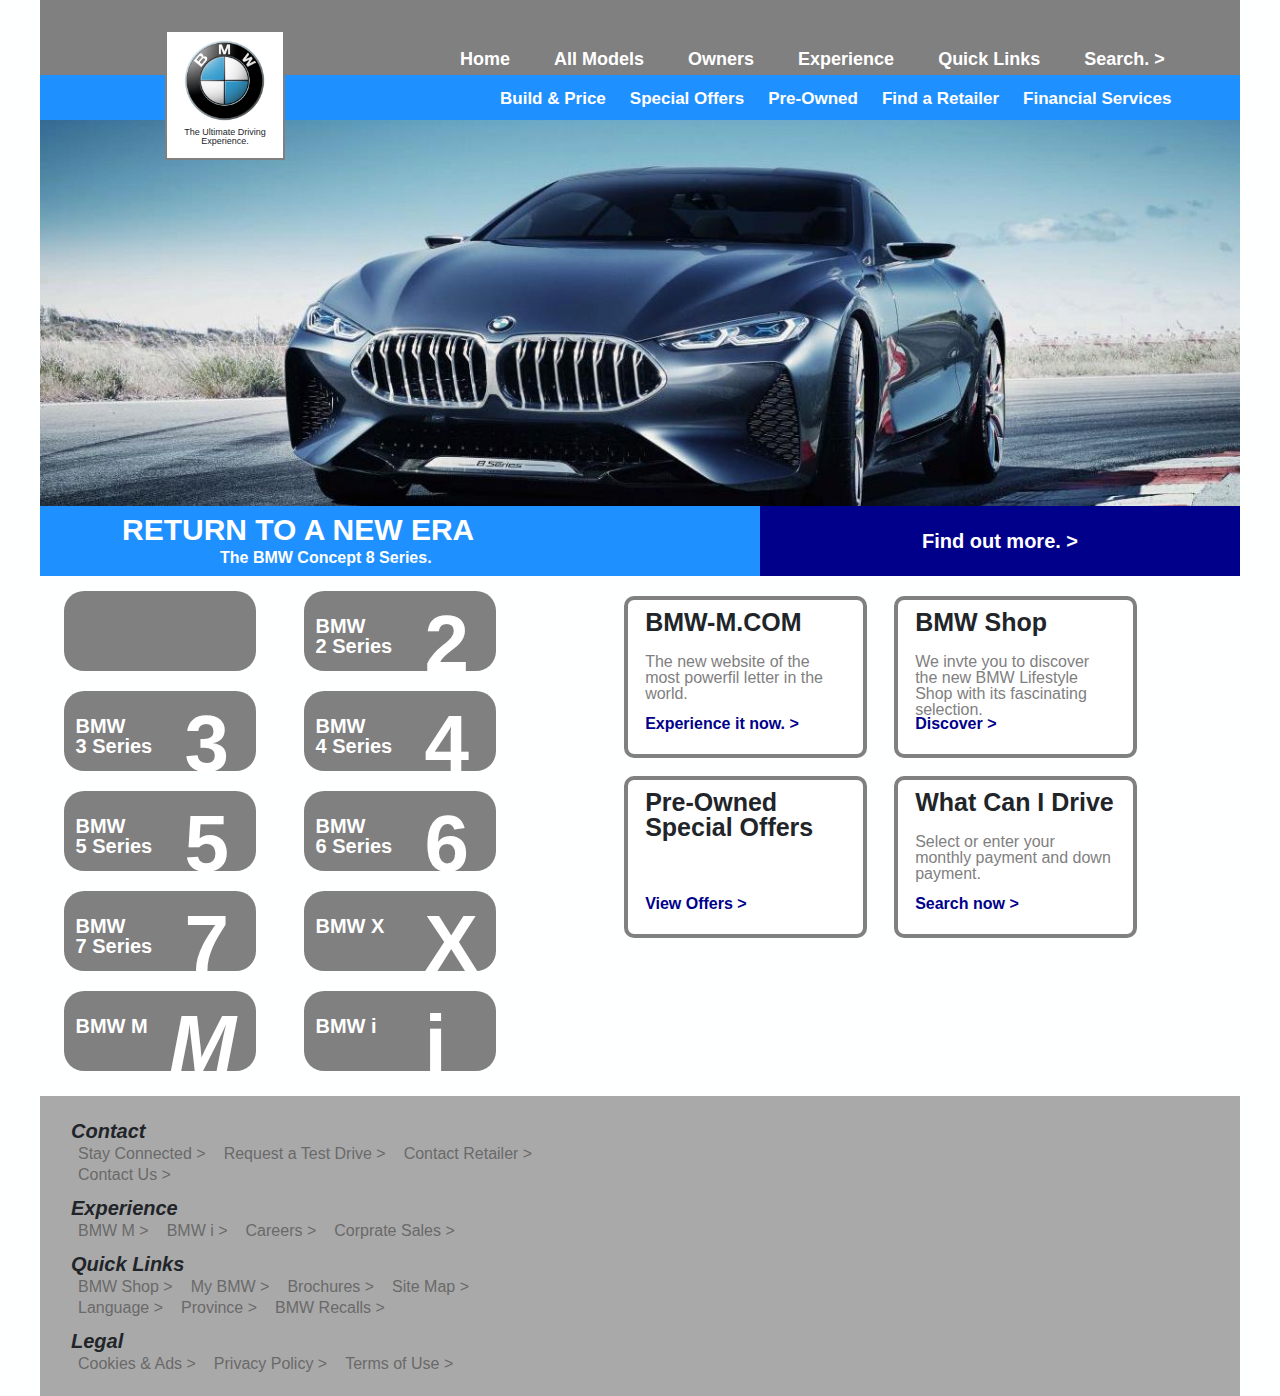
<file: index.html>
<!DOCTYPE html>
<html lang="en-CA">

<head>
  <!-- Required meta tags -->
  <meta charset="utf-8">
  <meta name="viewport" content="width=device-width, initial-scale=1, shrink-to-fit=no">
  <title>Index Page</title>

  <!-- Bootstrap CSS -->
  <link rel="stylesheet" href="css/min/main.css">
</head>

<body>

  <!------ Navigation ------>

  <div class="box1">
    <div class="nav1">
      <ul>
        <li class="home"><a href="index.html">Home</a></li>
        <li class="allmodels"><a href="HTML/productgallery.html">All Models</a></li>
        <li class="owners">Owners</li>
        <li class="experience">Experience</li>
        <li class="quicklinks">Quick Links</li>
        <li class="search">Search. ></li>
      </ul>
    </div>
  </div>
  <div class="box2">
    <div class="nav2">
      <ul>
        <li class="build">Build & Price</li>
        <li class="specialoffers">Special Offers</li>
        <li class="preowned">Pre-Owned</li>
        <li class="findretailer">Find a Retailer</li>
        <li class="financial">Financial Services</li>
      </ul>
    </div>

    <!------ End Navigation ------>
    <!------ Logo ------>

  </div>
  <div class="box3">
    <div class="bmwlogo"></div>
    <div class="bmwmotto">
      <p class="mottotext">The Ultimate Driving Experience.</p>
    </div>
  </div>

  <!------ End Logo ------>
  <!------ Header ------>

  <div class="headerimage"></div>
  <div class="headdiv">
    <div class="headleft">
      <div class="headtop">
        <p class="headtitle">RETURN TO A NEW ERA</p>
      </div>
      <div class="headbottom">
        <p class="headdes">The BMW Concept 8 Series.</p>
      </div>
    </div>
    <div class="headright">
      <p class="findmore"><a href="HTML/productgallery.html">Find out more. ></a></p>
    </div>
  </div>

  <!------ End Header ------>

  <div class="median">
    <div class="medianleft">
      <div class="subbox1">
        <div class="models">
        </div>
      </div>
      <div class="subbox1">
        <div class="models">
          <div class="submodel">
            <div class="modeltext1">
              <p class="modelname"><a href="HTML/productgallery.html">BMW</a></p>
              <p class="modelseries"><a href="HTML/productgallery.html">2 Series</a></p>
            </div>
            <div class="modeltext1">
            </div>
          </div>
          <div class="submodel2">
            <div class="modeltext2">
              <p class="modelnumber"><a href="HTML/productgallery.html">2</a></p>
            </div>
          </div>
        </div>
      </div>
      <div class="subbox1">
        <div class="models">
          <div class="submodel">
            <div class="modeltext1">

              <p class="modelname"><a href="HTML/productgallery.html">BMW</a></p>
              <p class="modelseries"><a href="HTML/productgallery.html">3 Series</a></p>
            </div>
            <div class="modeltext1">
            </div>
          </div>
          <div class="submodel2">
            <div class="modeltext2">
              <p class="modelnumber"><a href="HTML/productgallery.html">3</a></p>
            </div>
          </div>
        </div>
      </div>
      <div class="subbox1">
        <div class="models">
          <div class="submodel">
            <div class="modeltext1">

              <p class="modelname"><a href="HTML/productgallery.html">BMW</a></p>
              <p class="modelseries"><a href="HTML/productgallery.html">4 Series</a></p>
            </div>
            <div class="modeltext1">
            </div>
          </div>
          <div class="submodel2">
            <div class="modeltext2">
              <p class="modelnumber"><a href="HTML/productgallery.html">4</a></p>
            </div>
          </div>
        </div>
      </div>
      <div class="subbox1">
        <div class="models">
          <div class="submodel">
            <div class="modeltext1">

              <p class="modelname"><a href="HTML/productgallery.html">BMW</a></p>
              <p class="modelseries"><a href="HTML/productgallery.html">5 Series</a></p>
            </div>
            <div class="modeltext1">
            </div>
          </div>
          <div class="submodel2">
            <div class="modeltext2">
              <p class="modelnumber"><a href="HTML/productgallery.html">5</a></p>
            </div>
          </div>
        </div>
      </div>
      <div class="subbox2">
        <div class="models">
          <div class="submodel">
            <div class="modeltext1">

              <p class="modelname"><a href="HTML/productgallery.html">BMW</a></p>
              <p class="modelseries"><a href="HTML/productgallery.html">6 Series</a></p>
            </div>
            <div class="modeltext1">
            </div>
          </div>
          <div class="submodel2">
            <div class="modeltext2">
              <p class="modelnumber"><a href="HTML/productgallery.html">6</a></p>
            </div>
          </div>
        </div>
      </div>
      <div class="subbox2">
        <div class="models">

          <div class="submodel">
            <div class="modeltext1">
              <p class="modelname"><a href="HTML/productgallery.html">BMW X</a></p>
            </div>
          </div>
          <div class="submodel2">
            <div class="modeltext2">
              <p class="modelnumber"><a href="HTML/productgallery.html">X</a></p>
            </div>
          </div>
        </div>
      </div>
      <div class="subbox2">
        <div class="models">
          <div class="submodel">
            <div class="modeltext1">

              <p class="modelname"><a href="HTML/productgallery.html">BMW</a></p>
              <p class="modelseries"><a href="HTML/productgallery.html">7 Series</a></p>
            </div>
            <div class="modeltext1">
            </div>
          </div>
          <div class="submodel2">
            <div class="modeltext2">
              <p class="modelnumber"><a href="HTML/productgallery.html">7</a></p>
            </div>
          </div>
        </div>
      </div>
      <div class="subbox2">
        <div class="models">

          <div class="submodel">
            <div class="modeltext1">
              <p class="modelname"><a href="HTML/productgallery.html">BMW i</a></p>
            </div>
          </div>
          <div class="submodel2">
            <div class="modeltext2">
              <p class="modelnumber3"><a href="HTML/productgallery.html">i</a></p>
            </div>
          </div>

        </div>
      </div>
      <div class="subbox2">
        <div class="models">

          <div class="submodel">
            <div class="modeltext1">
              <p class="modelname"><a href="HTML/productgallery.html">BMW M</a></p>
            </div>
          </div>
          <div class="submodel2">
            <div class="modeltext2">
              <p class="modelnumber2"><a href="HTML/productgallery.html">M</a></p>
            </div>
          </div>

        </div>
      </div>
    </div>
    <div class="medianright">
      <div class="submedian">
        <div class="subbox3">
          <div class="links">
            <div class="linkdiv1">
              <p class="linktitles">BMW-M.COM</p>
            </div>
            <div class="linkdiv2">
              <p class="linkdes">The new website of the most powerfil letter in the world.</p>
            </div>
            <div class="linkdiv3">
              <p class="linkdivlink">Experience it now. ></p>
            </div>
          </div>
        </div>
        <div class="subbox3">
          <div class="links">
            <div class="linkdiv1">
              <p class="linktitles">BMW Shop</p>
            </div>
            <div class="linkdiv2">
              <p class="linkdes">We invte you to discover the new BMW Lifestyle Shop with its fascinating selection.</p>
            </div>
            <div class="linkdiv3">
              <p class="linkdivlink">Discover ></p>
            </div>
          </div>
        </div>
        <div class="subbox3">
          <div class="links">
            <div class="linkdiv1">
              <p class="linktitles">Pre-Owned Special Offers</p>
            </div>
            <div class="linkdiv2">
              <p class="linkdes"></p>
            </div>
            <div class="linkdiv3">
              <p class="linkdivlink">View Offers ></p>
            </div>
          </div>
        </div>
        <div class="subbox3">
          <div class="links">
            <div class="linkdiv1">
              <p class="linktitles">What Can I Drive</p>
            </div>
            <div class="linkdiv2">
              <p class="linkdes">Select or enter your monthly payment and down payment.</p>
            </div>
            <div class="linkdiv3">
              <p class="linkdivlink">Search now ></p>
            </div>
          </div>
        </div>
      </div>
    </div>
  </div>

  <!------ Footer ------>

  <div class="footerdiv">
    <div class="footerleft">
      <div class="innerleft">
        <div class="footertitle">
          <p class="ftitle">Contact</p>
          <nav class="footernav">
            <ul>
              <li class="footeritems">Stay Connected ></li>
              <li class="footeritems">Request a Test Drive ></li>
              <li class="footeritems">Contact Retailer ></li>
              <li class="footeritems">Contact Us ></li>
            </ul>
          </nav>
        </div>
        <div class="footertitle">
          <p class="ftitle">Experience</p>
          <nav class="footernav">
            <ul>
              <li class="footeritems">BMW M ></li>
              <li class="footeritems">BMW i ></li>
              <li class="footeritems">Careers ></li>
              <li class="footeritems">Corprate Sales ></li>
            </ul>
          </nav>
        </div>
        <div class="footertitle">
          <p class="ftitle">Quick Links</p>
          <nav class="footernav">
            <ul>
              <li class="footeritems">BMW Shop ></li>
              <li class="footeritems">My BMW ></li>
              <li class="footeritems">Brochures ></li>
              <li class="footeritems">Site Map ></li>
              <li class="footeritems">Language ></li>
              <li class="footeritems">Province ></li>
              <li class="footeritems">BMW Recalls ></li>
            </ul>
          </nav>
        </div>
        <div class="footertitle">
          <p class="ftitle">Legal</p>
          <nav class="footernav">
            <ul>
              <li class="footeritems">Cookies & Ads ></li>
              <li class="footeritems">Privacy Policy ></li>
              <li class="footeritems">Terms of Use ></li>
            </ul>
          </nav>
        </div>
      </div>
    </div>
  </div>

  <!------ End Footer ------>



  <!-- Optional JavaScript -->
  <!-- jQuery first, then Popper.js, then Bootstrap JS -->
  <script src="https://code.jquery.com/jquery-3.2.1.slim.min.js" integrity="sha384-KJ3o2DKtIkvYIK3UENzmM7KCkRr/rE9/Qpg6aAZGJwFDMVNA/GpGFF93hXpG5KkN" crossorigin="anonymous">
  </script>
  <script src="https://cdnjs.cloudflare.com/ajax/libs/popper.js/1.11.0/umd/popper.min.js" integrity="sha384-b/U6ypiBEHpOf/4+1nzFpr53nxSS+GLCkfwBdFNTxtclqqenISfwAzpKaMNFNmj4" crossorigin="anonymous">
  </script>
  <script src="https://maxcdn.bootstrapcdn.com/bootstrap/4.0.0-beta/js/bootstrap.min.js" integrity="sha384-h0AbiXch4ZDo7tp9hKZ4TsHbi047NrKGLO3SEJAg45jXxnGIfYzk4Si90RDIqNm1" crossorigin="anonymous">
  </script>
</body>

</html>
</file>
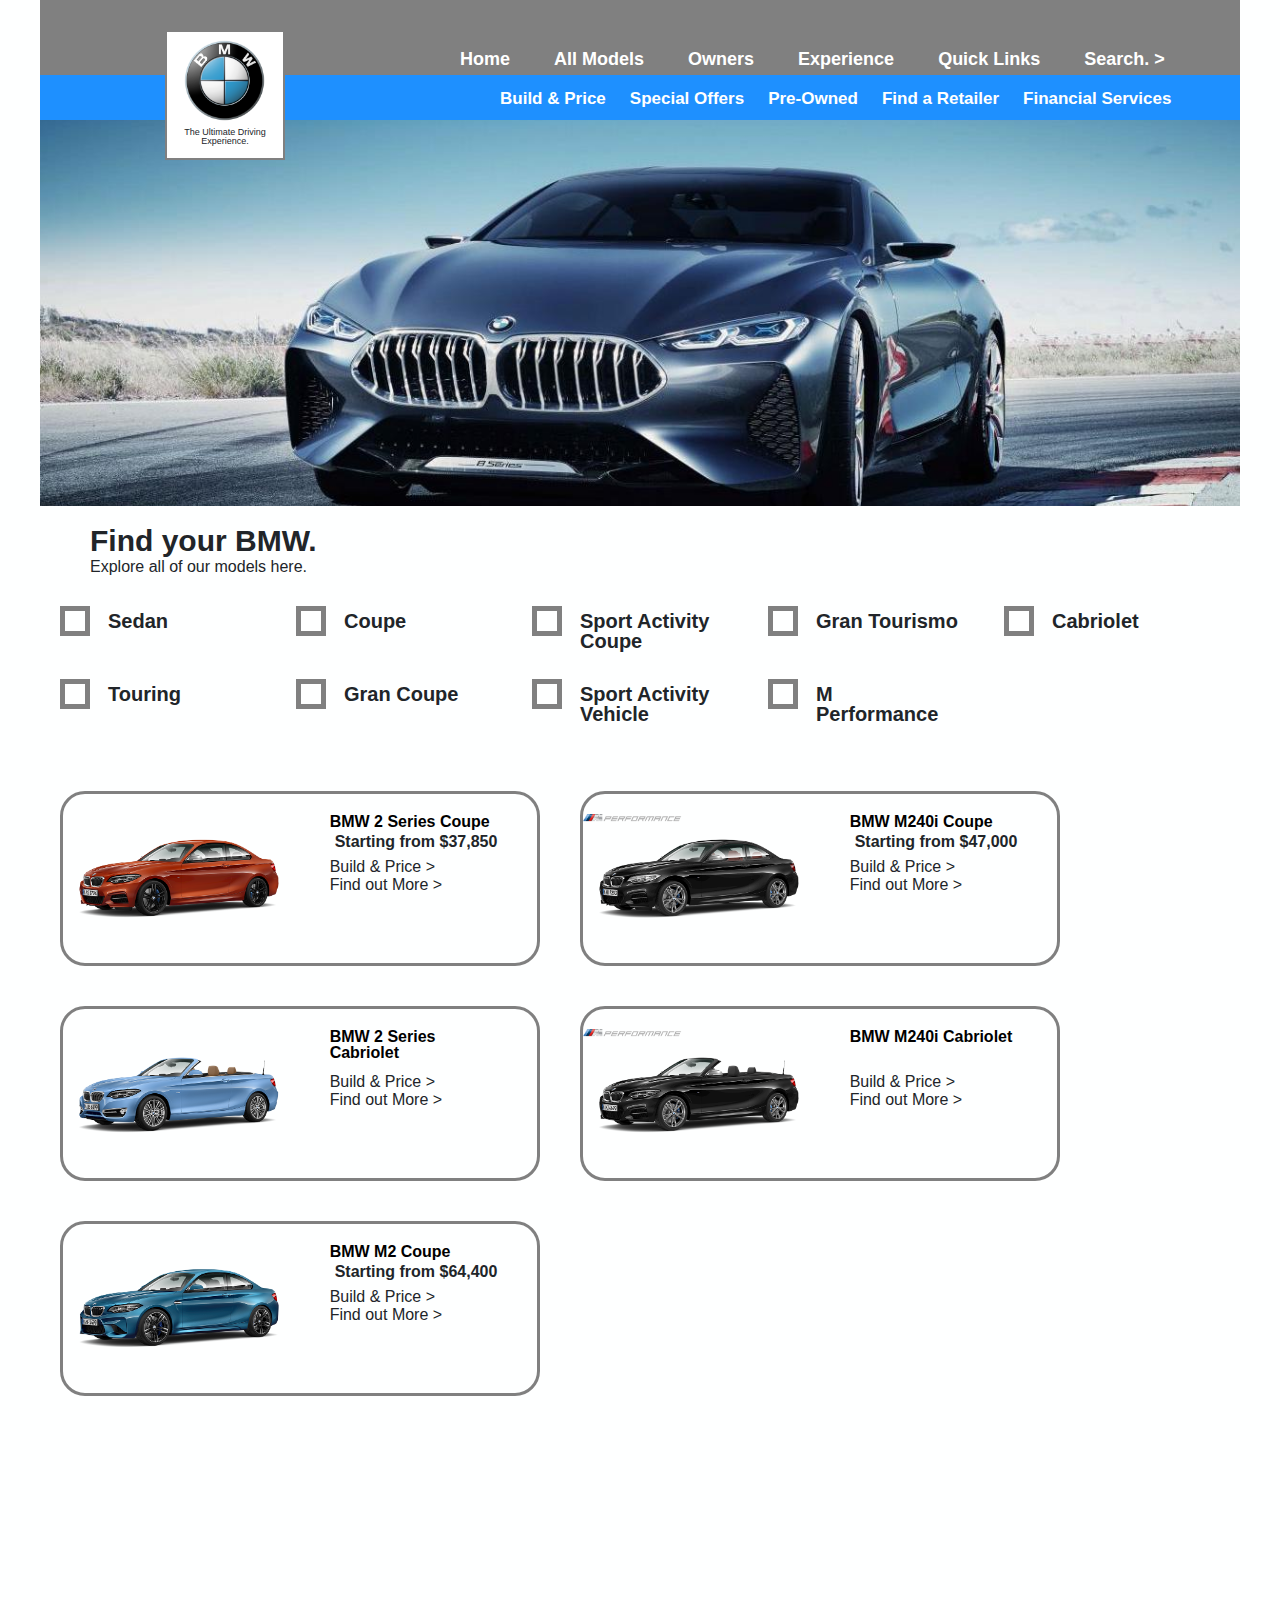
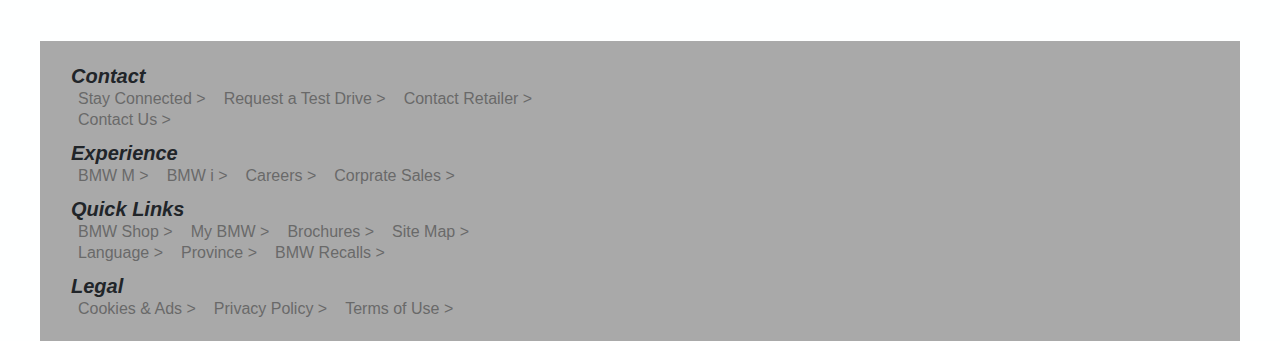
<file: HTML/productgallery.html>
<!DOCTYPE html>
<html lang="en-CA">

<head>
  <!-- Required meta tags -->
  <meta charset="utf-8">
  <meta name="viewport" content="width=device-width, initial-scale=1, shrink-to-fit=no">
  <title>Product Gallery Page</title>

  <!-- Bootstrap CSS -->
  <link rel="stylesheet" href="../css/min/main.css">
</head>

<body>

  <!------ Navigation ------>

  <div class="box1">
    <div class="nav1">
      <ul>
        <li class="home"><a href="../index.html">Home</a></li>
        <li class="allmodels"><a href="../HTML/productgallery.html">All Models</a></li>
        <li class="owners">Owners</li>
        <li class="experience">Experience</li>
        <li class="quicklinks">Quick Links</li>
        <li class="search">Search. ></li>
      </ul>
    </div>
  </div>
  <div class="box2">
    <div class="nav2">
      <ul>
        <li class="build">Build & Price</li>
        <li class="specialoffers">Special Offers</li>
        <li class="preowned">Pre-Owned</li>
        <li class="findretailer">Find a Retailer</li>
        <li class="financial">Financial Services</li>
      </ul>
    </div>

    <!------ End Navigation ------>
    <!------ Logo ------>

  </div>
  <div class="box3">
    <div class="bmwlogo"></div>
    <div class="bmwmotto">
      <p class="mottotext">The Ultimate Driving Experience.</p>
    </div>
  </div>
  <!------ End Logo ------>

  <!------ Header ------>

  <div class="headerimage"></div>

  <!------ End Header ------>

  <div class="breaker1">
    <div class="subbreak1">
      <div class="findyour">
        <p class="findyourp">Find your BMW.</p>
      </div>
      <div class="findyourdes">
        <p class="findyourd">Explore all of our models here.</p>
      </div>
    </div>
  </div>

  <div class="breaker2">
    <div class="subbreak2">

      <div class="sort1">
        <div class="checkbox"></div>
        <div class="checkboxd">
          <p class="checkboxdes">Sedan</p>
        </div>

      </div>
      <div class="sort1">
        <div class="checkbox"></div>
        <div class="checkboxd">
          <p class="checkboxdes"> Coupe</p>
        </div>

      </div>
      <div class="sort1">
        <div class="checkbox"></div>
        <div class="checkboxd">
          <p class="checkboxdes">Sport Activity Coupe</p>
        </div>

      </div>
      <div class="sort1">
        <div class="checkbox"></div>
        <div class="checkboxd">
          <p class="checkboxdes">Gran Tourismo</p>
        </div>

      </div>
      <div class="sort1">
        <div class="checkbox"></div>
        <div class="checkboxd">
          <p class="checkboxdes">Cabriolet</p>
        </div>

      </div>
      <div class="sort1">
        <div class="checkbox"></div>
        <div class="checkboxd">
          <p class="checkboxdes">Touring</p>
        </div>

      </div>
      <div class="sort1">
        <div class="checkbox"></div>
        <div class="checkboxd">
          <p class="checkboxdes">Gran Coupe</p>
        </div>

      </div>
      <div class="sort1">
        <div class="checkbox"></div>
        <div class="checkboxd">
          <p class="checkboxdes">Sport Activity Vehicle</p>
        </div>

      </div>
      <div class="sort1">
        <div class="checkbox"></div>
        <div class="checkboxd">
          <p class="checkboxdes">M Performance</p>
        </div>
      </div>
    </div>
  </div>

  <div class="itemgallery">
    <div class="seriesitems">
      <div class="itemimage1"></div>
      <div class="seriesitemsbox">
        <div class="itemtitle">
          <p><a href="productpage1.html">BMW 2 Series Coupe</a></p>
        </div>
        <div class="itemprice">
          <p>Starting from $37,850</p>
        </div>
        <div class="itemlink">
          <p>Build & Price ></p>
        </div>
        <div class="itemlink">
          <p>Find out More ></p>
        </div>
      </div>
    </div>
    <div class="seriesitems">
      <div class="itemimage2"></div>
      <div class="seriesitemsbox">
        <div class="itemtitle">
          <p><a href="productpage2.html">BMW M240i Coupe</a></p>
        </div>
        <div class="itemprice">
          <p>Starting from $47,000</p>
        </div>
        <div class="itemlink">
          <p>Build & Price ></p>
        </div>
        <div class="itemlink">
          <p>Find out More ></p>
        </div>
      </div>
    </div>
    <div class="seriesitems">
      <div class="itemimage3"></div>
      <div class="seriesitemsbox">
        <div class="itemtitle">
          <p><a href="productpage3.html">BMW 2 Series Cabriolet</a></p>
        </div>
        <div class="itemprice"></div>
        <div class="itemlink">
          <p>Build & Price ></p>
        </div>
        <div class="itemlink">
          <p>Find out More ></p>
        </div>
      </div>
    </div>
    <div class="seriesitems">
      <div class="itemimage4"></div>
      <div class="seriesitemsbox">
        <div class="itemtitle">
          <p><a href="productpage4.html">BMW M240i Cabriolet</a></p>
        </div>
        <div class="itemprice"></div>
        <div class="itemlink">
          <p>Build & Price ></p>
        </div>
        <div class="itemlink">
          <p>Find out More ></p>
        </div>
      </div>
    </div>
    <div class="seriesitems">
      <div class="itemimage5"></div>
      <div class="seriesitemsbox">
        <div class="itemtitle">
          <p><a href="productpage5.html">BMW M2 Coupe</a></p>
        </div>
        <div class="itemprice">
          <p>Starting from $64,400</p>
        </div>
        <div class="itemlink">
          <p>Build & Price ></p>
        </div>
        <div class="itemlink">
          <p>Find out More ></p>
        </div>
      </div>
    </div>
  </div>


  <!------ Footer ------>

  <div class="footerdiv">
    <div class="footerleft">
      <div class="innerleft">
        <div class="footertitle">
          <p class="ftitle">Contact</p>
          <nav class="footernav">
            <ul>
              <li class="footeritems">Stay Connected ></li>
              <li class="footeritems">Request a Test Drive ></li>
              <li class="footeritems">Contact Retailer ></li>
              <li class="footeritems">Contact Us ></li>
            </ul>
          </nav>
        </div>
        <div class="footertitle">
          <p class="ftitle">Experience</p>
          <nav class="footernav">
            <ul>
              <li class="footeritems">BMW M ></li>
              <li class="footeritems">BMW i ></li>
              <li class="footeritems">Careers ></li>
              <li class="footeritems">Corprate Sales ></li>
            </ul>
          </nav>
        </div>
        <div class="footertitle">
          <p class="ftitle">Quick Links</p>
          <nav class="footernav">
            <ul>
              <li class="footeritems">BMW Shop ></li>
              <li class="footeritems">My BMW ></li>
              <li class="footeritems">Brochures ></li>
              <li class="footeritems">Site Map ></li>
              <li class="footeritems">Language ></li>
              <li class="footeritems">Province ></li>
              <li class="footeritems">BMW Recalls ></li>
            </ul>
          </nav>
        </div>
        <div class="footertitle">
          <p class="ftitle">Legal</p>
          <nav class="footernav">
            <ul>
              <li class="footeritems">Cookies & Ads ></li>
              <li class="footeritems">Privacy Policy ></li>
              <li class="footeritems">Terms of Use ></li>
            </ul>
          </nav>
        </div>
      </div>
    </div>
  </div>

  <!------ End Footer ------>



  <!-- Optional JavaScript -->
  <!-- jQuery first, then Popper.js, then Bootstrap JS -->
  <script src="https://code.jquery.com/jquery-3.2.1.slim.min.js" integrity="sha384-KJ3o2DKtIkvYIK3UENzmM7KCkRr/rE9/Qpg6aAZGJwFDMVNA/GpGFF93hXpG5KkN" crossorigin="anonymous">
  </script>
  <script src="https://cdnjs.cloudflare.com/ajax/libs/popper.js/1.11.0/umd/popper.min.js" integrity="sha384-b/U6ypiBEHpOf/4+1nzFpr53nxSS+GLCkfwBdFNTxtclqqenISfwAzpKaMNFNmj4" crossorigin="anonymous">
  </script>
  <script src="https://maxcdn.bootstrapcdn.com/bootstrap/4.0.0-beta/js/bootstrap.min.js" integrity="sha384-h0AbiXch4ZDo7tp9hKZ4TsHbi047NrKGLO3SEJAg45jXxnGIfYzk4Si90RDIqNm1" crossorigin="anonymous">
  </script>
</body>

</html>
</file>
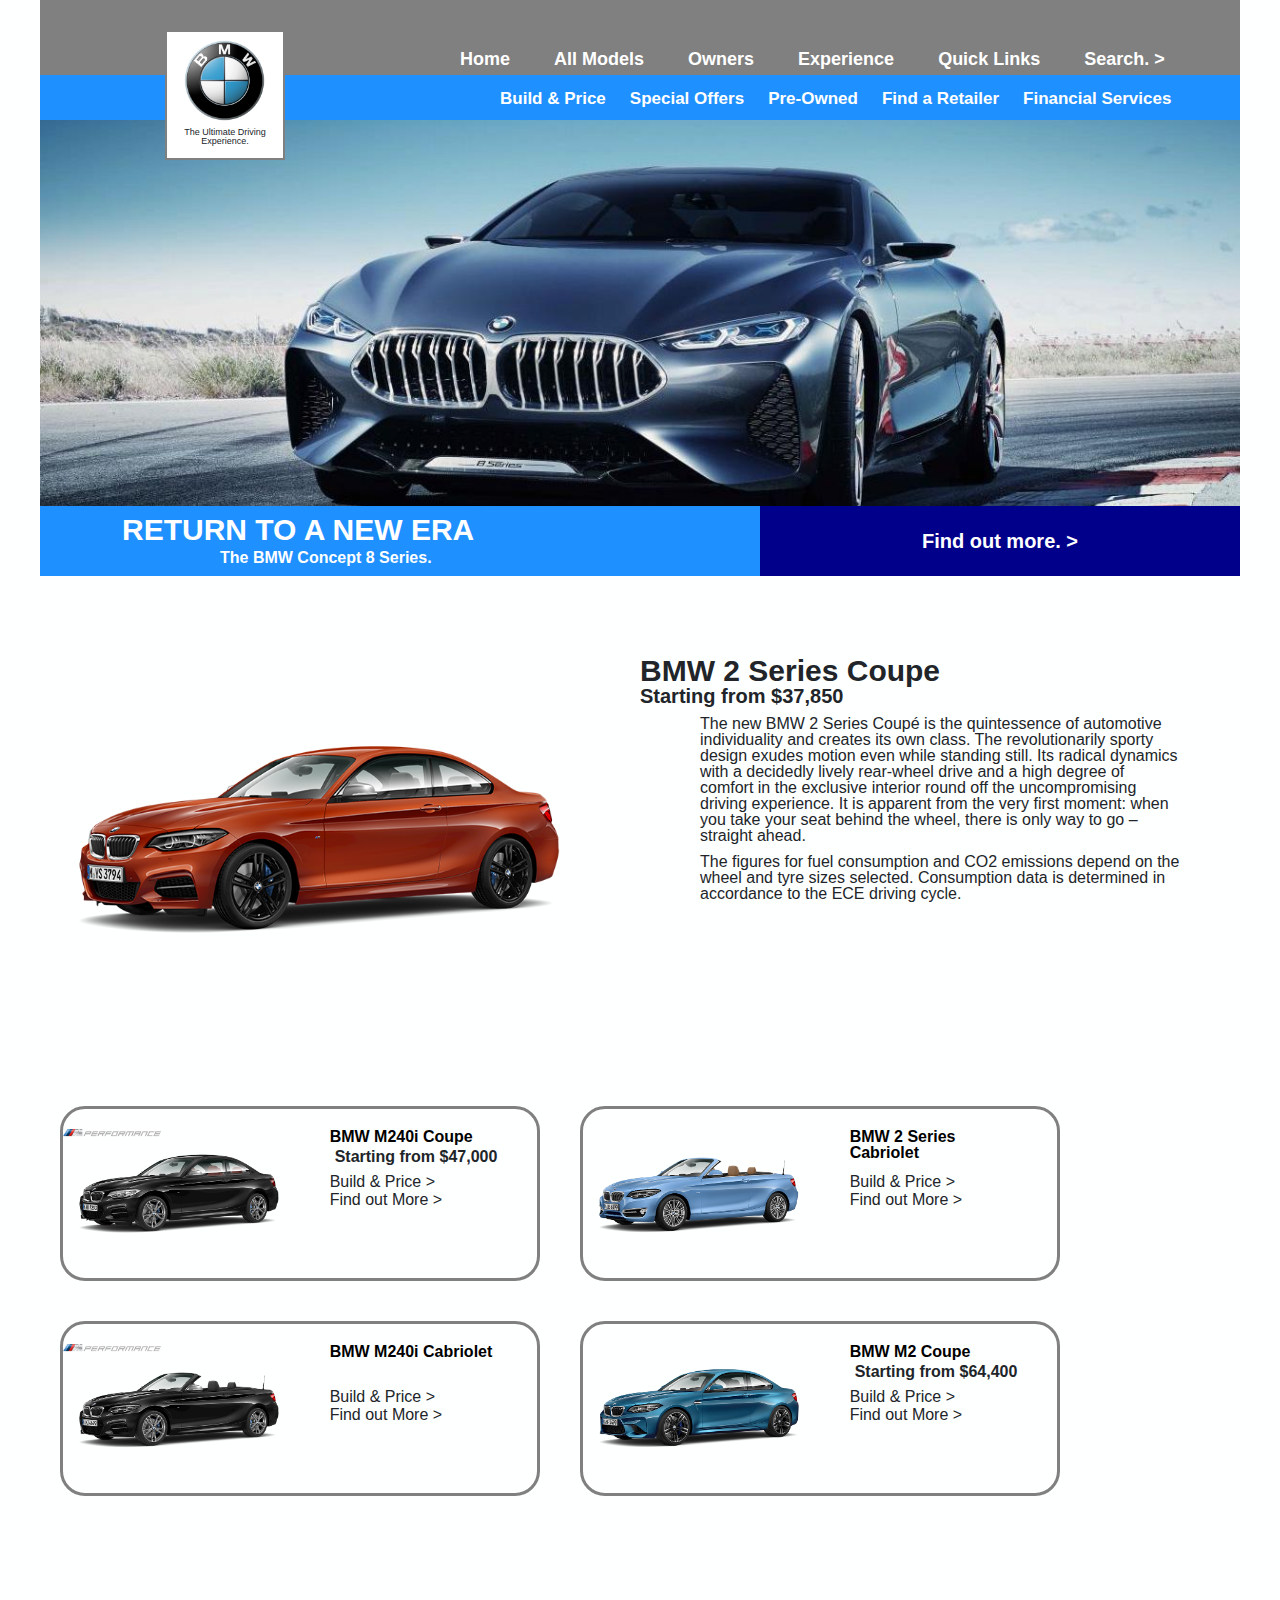
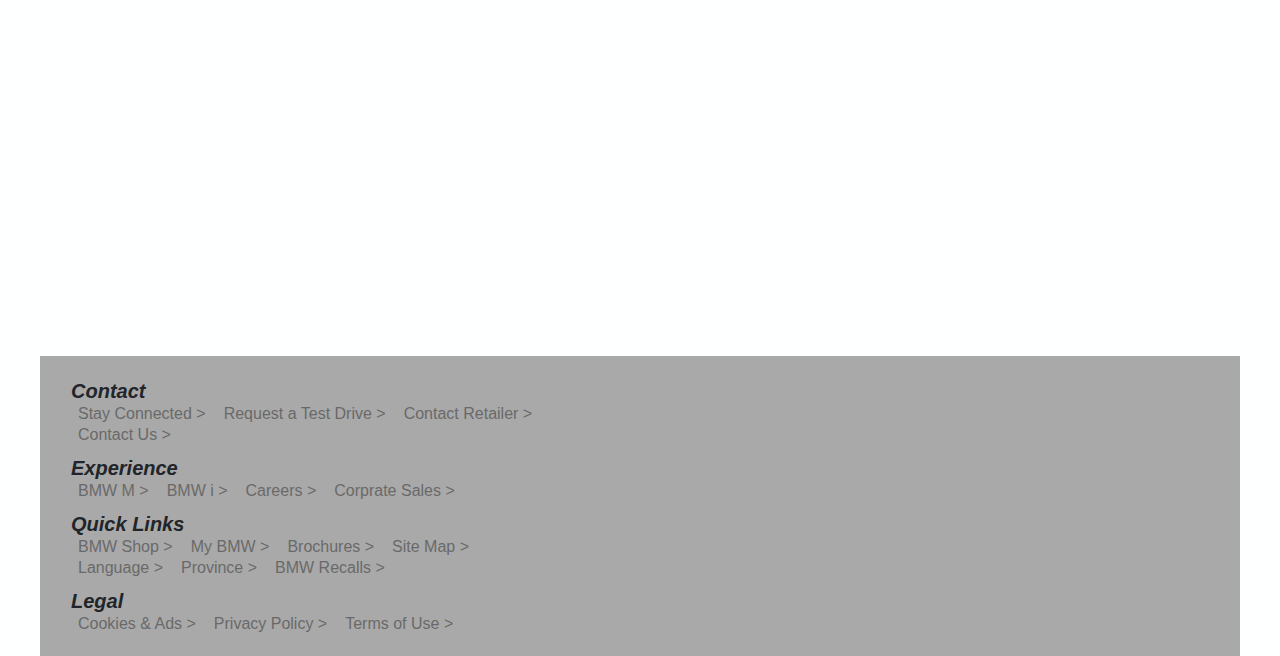
<file: HTML/productpage1.html>
<!DOCTYPE html>
<html lang="en-CA">

<head>
  <!-- Required meta tags -->
  <meta charset="utf-8">
  <meta name="viewport" content="width=device-width, initial-scale=1, shrink-to-fit=no">
  <title>Product Page 1</title>

  <!-- Bootstrap CSS -->
  <link rel="stylesheet" href="../css/min/main.css">
</head>

<body>


  <!------ Navigation ------>

  <div class="box1">
    <div class="nav1">
      <ul>
        <li class="home"><a href="../index.html">Home</a></li>
        <li class="allmodels"><a href="../HTML/productgallery.html">All Models</a></li>
        <li class="owners">Owners</li>
        <li class="experience">Experience</li>
        <li class="quicklinks">Quick Links</li>
        <li class="search">Search. ></li>
      </ul>
    </div>
  </div>
  <div class="box2">
    <div class="nav2">
      <ul>
        <li class="build">Build & Price</li>
        <li class="specialoffers">Special Offers</li>
        <li class="preowned">Pre-Owned</li>
        <li class="findretailer">Find a Retailer</li>
        <li class="financial">Financial Services</li>
      </ul>
    </div>

    <!------ End Navigation ------>
    <!------ Logo ------>

  </div>
  <div class="box3">
    <div class="bmwlogo"></div>
    <div class="bmwmotto">
      <p class="mottotext">The Ultimate Driving Experience.</p>
    </div>
  </div>

  <!------ End Logo ------>
  <!------ Header ------>

  <div class="headerimage"></div>
  <div class="headdiv">
    <div class="headleft">
      <div class="headtop">
        <p class="headtitle">RETURN TO A NEW ERA</p>
      </div>
      <div class="headbottom">
        <p class="headdes">The BMW Concept 8 Series.</p>
      </div>
    </div>
    <div class="headright">
      <p class="findmore"><a href="productgallery.html">Find out more. ></a></p>
    </div>
  </div>

  <!------ End Header ------>

  <div class="itempbox">

    <div class="itempreviewpic1"></div>

    <div class="itempreviewname">
      <p>BMW 2 Series Coupe</p>
    </div>

    <div class="itempreviewprice">
      <p>Starting from $37,850</p>
    </div>

    <div class="itempreviewdec">
      <p>The new BMW 2 Series Coupé is the quintessence of automotive individuality and creates its own class. The revolutionarily sporty design exudes motion even while standing still. Its radical dynamics with a decidedly lively rear-wheel drive and a
        high degree of comfort in the exclusive interior round off the uncompromising driving experience. It is apparent from the very first moment: when you take your seat behind the wheel, there is only way to go – straight ahead. </p>
      <p>The figures for fuel consumption and CO2 emissions depend on the wheel and tyre sizes selected. Consumption data is determined in accordance to the ECE driving cycle.</p>
    </div>


  </div>

  <div class="itemgallery">
    <div class="seriesitems">
      <div class="itemimage2"></div>
      <div class="seriesitemsbox">
        <div class="itemtitle">
          <p><a href="productpage2.html">BMW M240i Coupe</a></p>
        </div>
        <div class="itemprice">
          <p>Starting from $47,000</p>
        </div>
        <div class="itemlink">
          <p>Build & Price ></p>
        </div>
        <div class="itemlink">
          <p>Find out More ></p>
        </div>
      </div>
    </div>
    <div class="seriesitems">
      <div class="itemimage3"></div>
      <div class="seriesitemsbox">
        <div class="itemtitle">
          <p><a href="productpage3.html">BMW 2 Series Cabriolet</a></p>
        </div>
        <div class="itemprice"></div>
        <div class="itemlink">
          <p>Build & Price ></p>
        </div>
        <div class="itemlink">
          <p>Find out More ></p>
        </div>
      </div>
    </div>
    <div class="seriesitems">
      <div class="itemimage4"></div>
      <div class="seriesitemsbox">
        <div class="itemtitle">
          <p><a href="productpage4.html">BMW M240i Cabriolet</a></p>
        </div>
        <div class="itemprice"></div>
        <div class="itemlink">
          <p>Build & Price ></p>
        </div>
        <div class="itemlink">
          <p>Find out More ></p>
        </div>
      </div>
    </div>
    <div class="seriesitems">
      <div class="itemimage5"></div>
      <div class="seriesitemsbox">
        <div class="itemtitle">
          <p><a href="productpage5.html">BMW M2 Coupe</a></p>
        </div>
        <div class="itemprice">
          <p>Starting from $64,400</p>
        </div>
        <div class="itemlink">
          <p>Build & Price ></p>
        </div>
        <div class="itemlink">
          <p>Find out More ></p>
        </div>
      </div>
    </div>
  </div>

  <!------ Footer ------>

  <div class="footerdiv">
    <div class="footerleft">
      <div class="innerleft">
        <div class="footertitle">
          <p class="ftitle">Contact</p>
          <nav class="footernav">
            <ul>
              <li class="footeritems">Stay Connected ></li>
              <li class="footeritems">Request a Test Drive ></li>
              <li class="footeritems">Contact Retailer ></li>
              <li class="footeritems">Contact Us ></li>
            </ul>
          </nav>
        </div>
        <div class="footertitle">
          <p class="ftitle">Experience</p>
          <nav class="footernav">
            <ul>
              <li class="footeritems">BMW M ></li>
              <li class="footeritems">BMW i ></li>
              <li class="footeritems">Careers ></li>
              <li class="footeritems">Corprate Sales ></li>
            </ul>
          </nav>
        </div>
        <div class="footertitle">
          <p class="ftitle">Quick Links</p>
          <nav class="footernav">
            <ul>
              <li class="footeritems">BMW Shop ></li>
              <li class="footeritems">My BMW ></li>
              <li class="footeritems">Brochures ></li>
              <li class="footeritems">Site Map ></li>
              <li class="footeritems">Language ></li>
              <li class="footeritems">Province ></li>
              <li class="footeritems">BMW Recalls ></li>
            </ul>
          </nav>
        </div>
        <div class="footertitle">
          <p class="ftitle">Legal</p>
          <nav class="footernav">
            <ul>
              <li class="footeritems">Cookies & Ads ></li>
              <li class="footeritems">Privacy Policy ></li>
              <li class="footeritems">Terms of Use ></li>
            </ul>
          </nav>
        </div>
      </div>
    </div>
  </div>

  <!------ End Footer ------>


  <!-- Optional JavaScript -->
  <!-- jQuery first, then Popper.js, then Bootstrap JS -->
  <script src="https://code.jquery.com/jquery-3.2.1.slim.min.js" integrity="sha384-KJ3o2DKtIkvYIK3UENzmM7KCkRr/rE9/Qpg6aAZGJwFDMVNA/GpGFF93hXpG5KkN" crossorigin="anonymous">
  </script>
  <script src="https://cdnjs.cloudflare.com/ajax/libs/popper.js/1.11.0/umd/popper.min.js" integrity="sha384-b/U6ypiBEHpOf/4+1nzFpr53nxSS+GLCkfwBdFNTxtclqqenISfwAzpKaMNFNmj4" crossorigin="anonymous">
  </script>
  <script src="https://maxcdn.bootstrapcdn.com/bootstrap/4.0.0-beta/js/bootstrap.min.js" integrity="sha384-h0AbiXch4ZDo7tp9hKZ4TsHbi047NrKGLO3SEJAg45jXxnGIfYzk4Si90RDIqNm1" crossorigin="anonymous">
  </script>
</body>

</html>
</file>
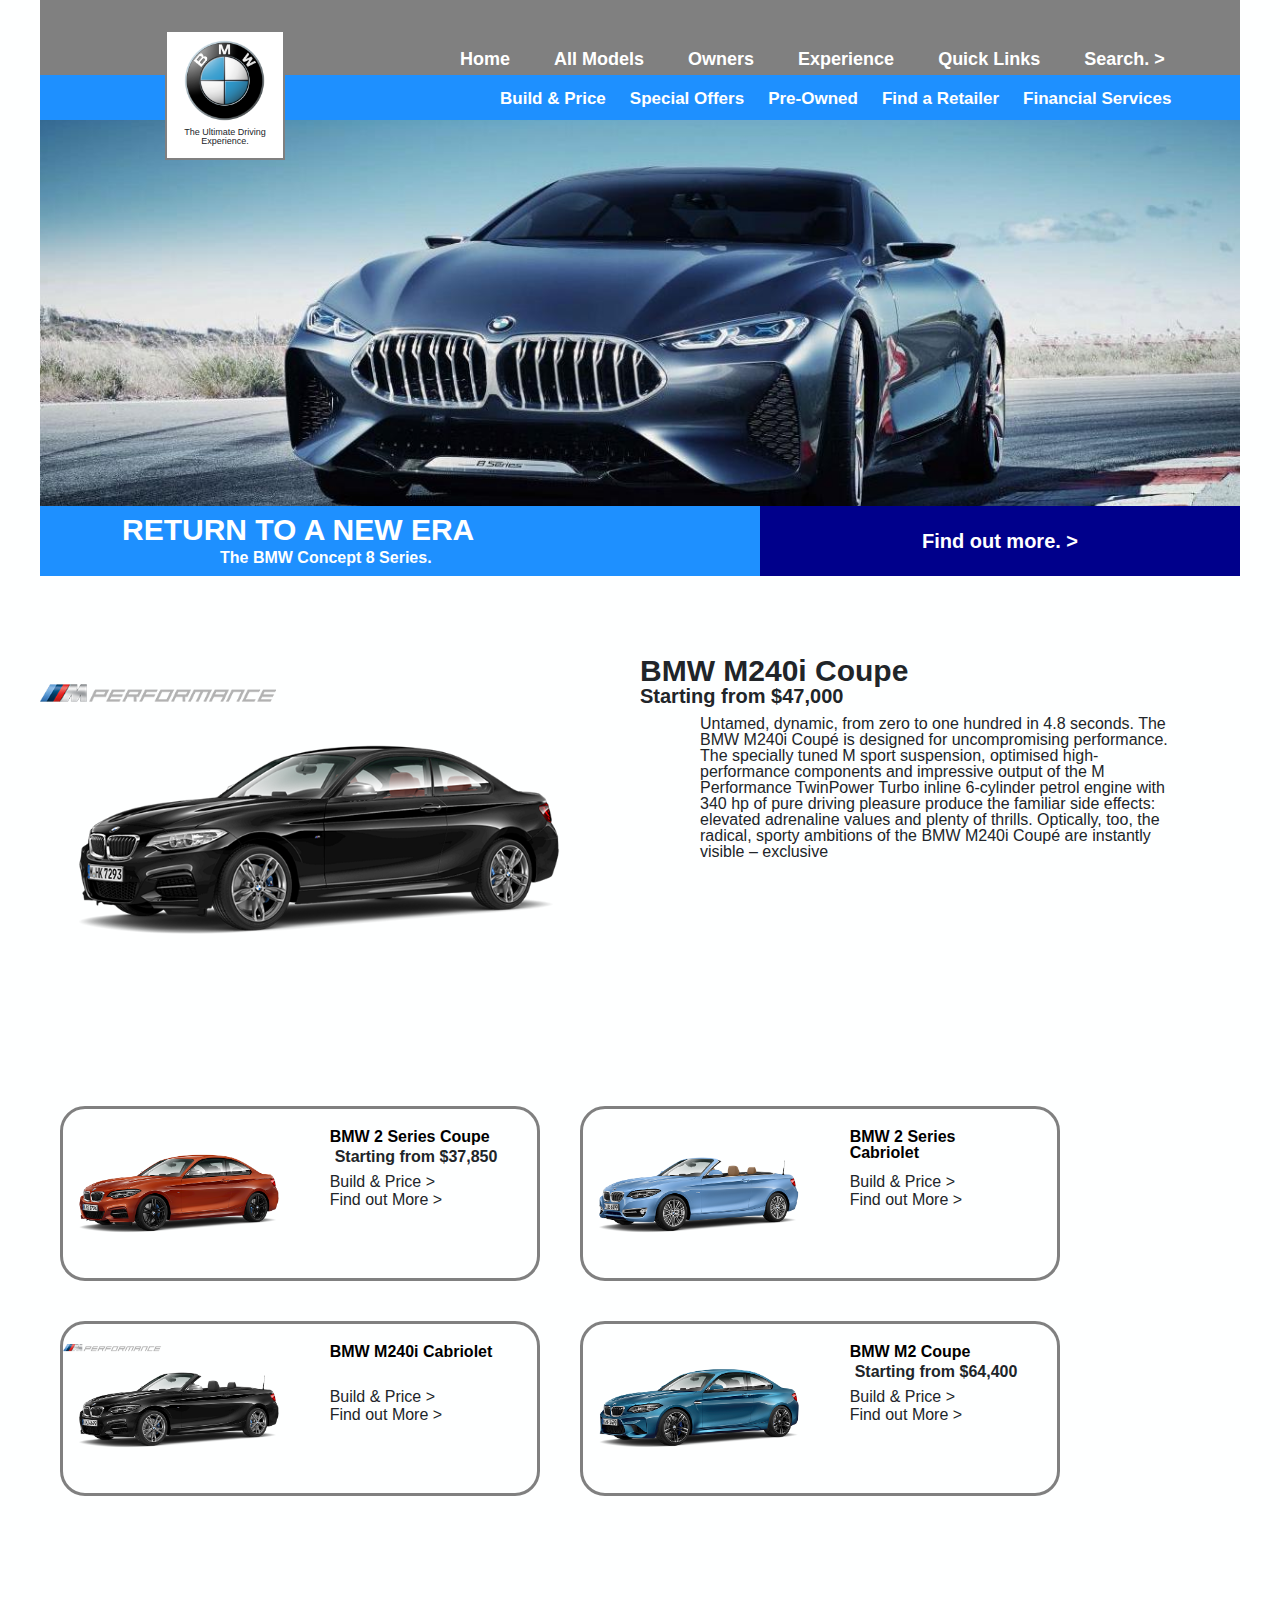
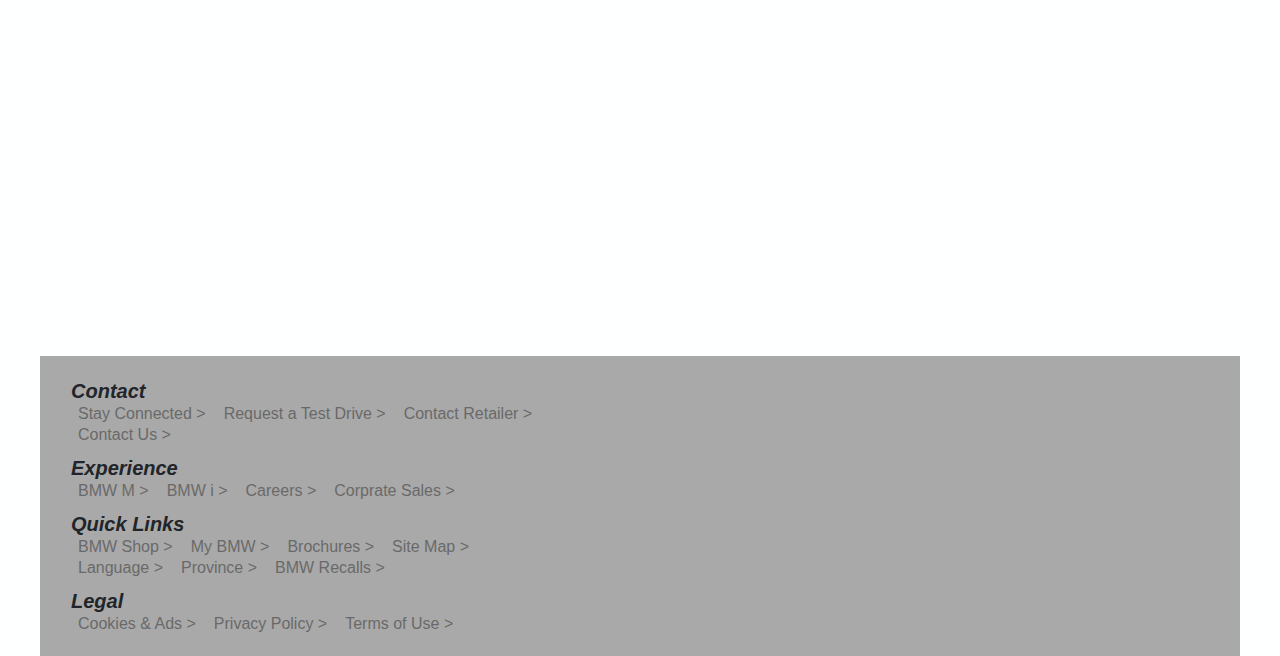
<file: HTML/productpage2.html>
<!DOCTYPE html>
<html lang="en-CA">

<head>
  <!-- Required meta tags -->
  <meta charset="utf-8">
  <meta name="viewport" content="width=device-width, initial-scale=1, shrink-to-fit=no">
  <title>Product Page 2</title>

  <!-- Bootstrap CSS -->
  <link rel="stylesheet" href="../css/min/main.css">
</head>

<body>


  <!------ Navigation ------>

  <div class="box1">
    <div class="nav1">
      <ul>
        <li class="home"><a href="../index.html">Home</a></li>
        <li class="allmodels"><a href="../HTML/productgallery.html">All Models</a></li>
        <li class="owners">Owners</li>
        <li class="experience">Experience</li>
        <li class="quicklinks">Quick Links</li>
        <li class="search">Search. ></li>
      </ul>
    </div>
  </div>
  <div class="box2">
    <div class="nav2">
      <ul>
        <li class="build">Build & Price</li>
        <li class="specialoffers">Special Offers</li>
        <li class="preowned">Pre-Owned</li>
        <li class="findretailer">Find a Retailer</li>
        <li class="financial">Financial Services</li>
      </ul>
    </div>

    <!------ End Navigation ------>
    <!------ Logo ------>

  </div>
  <div class="box3">
    <div class="bmwlogo"></div>
    <div class="bmwmotto">
      <p class="mottotext">The Ultimate Driving Experience.</p>
    </div>
  </div>

  <!------ End Logo ------>
  <!------ Header ------>

  <div class="headerimage"></div>
  <div class="headdiv">
    <div class="headleft">
      <div class="headtop">
        <p class="headtitle">RETURN TO A NEW ERA</p>
      </div>
      <div class="headbottom">
        <p class="headdes">The BMW Concept 8 Series.</p>
      </div>
    </div>
    <div class="headright">
      <p class="findmore"><a href="productgallery.html">Find out more. ></a></p>
    </div>
  </div>

  <!------ End Header ------>

  <div class="itempbox">

    <div class="itempreviewpic2"></div>

    <div class="itempreviewname">
      <p>BMW M240i Coupe</p>
    </div>

    <div class="itempreviewprice">
      <p>Starting from $47,000</p>
    </div>

    <div class="itempreviewdec">
      <p>Untamed, dynamic, from zero to one hundred in 4.8 seconds. The BMW M240i Coupé is designed for uncompromising performance. The specially tuned M sport suspension, optimised high-performance components and impressive output of the M Performance TwinPower
        Turbo inline 6-cylinder petrol engine with 340 hp of pure driving pleasure produce the familiar side effects: elevated adrenaline values and plenty of thrills. Optically, too, the radical, sporty ambitions of the BMW M240i Coupé are instantly
        visible – exclusive </p>
    </div>


  </div>

  <div class="itemgallery">
    <div class="seriesitems">
      <div class="itemimage1"></div>
      <div class="seriesitemsbox">
        <div class="itemtitle">
          <p><a href="productpage3.html">BMW 2 Series Coupe</a></p>
        </div>
        <div class="itemprice">
          <p>Starting from $37,850</p>
        </div>
        <div class="itemlink">
          <p>Build & Price ></p>
        </div>
        <div class="itemlink">
          <p>Find out More ></p>
        </div>
      </div>
    </div>
    <div class="seriesitems">
      <div class="itemimage3"></div>
      <div class="seriesitemsbox">
        <div class="itemtitle">
          <p><a href="productpage3.html">BMW 2 Series Cabriolet</a></p>
        </div>
        <div class="itemprice"></div>
        <div class="itemlink">
          <p>Build & Price ></p>
        </div>
        <div class="itemlink">
          <p>Find out More ></p>
        </div>
      </div>
    </div>
    <div class="seriesitems">
      <div class="itemimage4"></div>
      <div class="seriesitemsbox">
        <div class="itemtitle">
          <p><a href="productpage4.html">BMW M240i Cabriolet</a></p>
        </div>
        <div class="itemprice"></div>
        <div class="itemlink">
          <p>Build & Price ></p>
        </div>
        <div class="itemlink">
          <p>Find out More ></p>
        </div>
      </div>
    </div>
    <div class="seriesitems">
      <div class="itemimage5"></div>
      <div class="seriesitemsbox">
        <div class="itemtitle">
          <p><a href="productpage5.html">BMW M2 Coupe</a></p>
        </div>
        <div class="itemprice">
          <p>Starting from $64,400</p>
        </div>
        <div class="itemlink">
          <p>Build & Price ></p>
        </div>
        <div class="itemlink">
          <p>Find out More ></p>
        </div>
      </div>
    </div>
  </div>

  <!------ Footer ------>

  <div class="footerdiv">
    <div class="footerleft">
      <div class="innerleft">
        <div class="footertitle">
          <p class="ftitle">Contact</p>
          <nav class="footernav">
            <ul>
              <li class="footeritems">Stay Connected ></li>
              <li class="footeritems">Request a Test Drive ></li>
              <li class="footeritems">Contact Retailer ></li>
              <li class="footeritems">Contact Us ></li>
            </ul>
          </nav>
        </div>
        <div class="footertitle">
          <p class="ftitle">Experience</p>
          <nav class="footernav">
            <ul>
              <li class="footeritems">BMW M ></li>
              <li class="footeritems">BMW i ></li>
              <li class="footeritems">Careers ></li>
              <li class="footeritems">Corprate Sales ></li>
            </ul>
          </nav>
        </div>
        <div class="footertitle">
          <p class="ftitle">Quick Links</p>
          <nav class="footernav">
            <ul>
              <li class="footeritems">BMW Shop ></li>
              <li class="footeritems">My BMW ></li>
              <li class="footeritems">Brochures ></li>
              <li class="footeritems">Site Map ></li>
              <li class="footeritems">Language ></li>
              <li class="footeritems">Province ></li>
              <li class="footeritems">BMW Recalls ></li>
            </ul>
          </nav>
        </div>
        <div class="footertitle">
          <p class="ftitle">Legal</p>
          <nav class="footernav">
            <ul>
              <li class="footeritems">Cookies & Ads ></li>
              <li class="footeritems">Privacy Policy ></li>
              <li class="footeritems">Terms of Use ></li>
            </ul>
          </nav>
        </div>
      </div>
    </div>
  </div>

  <!------ End Footer ------>


  <!-- Optional JavaScript -->
  <!-- jQuery first, then Popper.js, then Bootstrap JS -->
  <script src="https://code.jquery.com/jquery-3.2.1.slim.min.js" integrity="sha384-KJ3o2DKtIkvYIK3UENzmM7KCkRr/rE9/Qpg6aAZGJwFDMVNA/GpGFF93hXpG5KkN" crossorigin="anonymous">
  </script>
  <script src="https://cdnjs.cloudflare.com/ajax/libs/popper.js/1.11.0/umd/popper.min.js" integrity="sha384-b/U6ypiBEHpOf/4+1nzFpr53nxSS+GLCkfwBdFNTxtclqqenISfwAzpKaMNFNmj4" crossorigin="anonymous">
  </script>
  <script src="https://maxcdn.bootstrapcdn.com/bootstrap/4.0.0-beta/js/bootstrap.min.js" integrity="sha384-h0AbiXch4ZDo7tp9hKZ4TsHbi047NrKGLO3SEJAg45jXxnGIfYzk4Si90RDIqNm1" crossorigin="anonymous">
  </script>
</body>

</html>
</file>
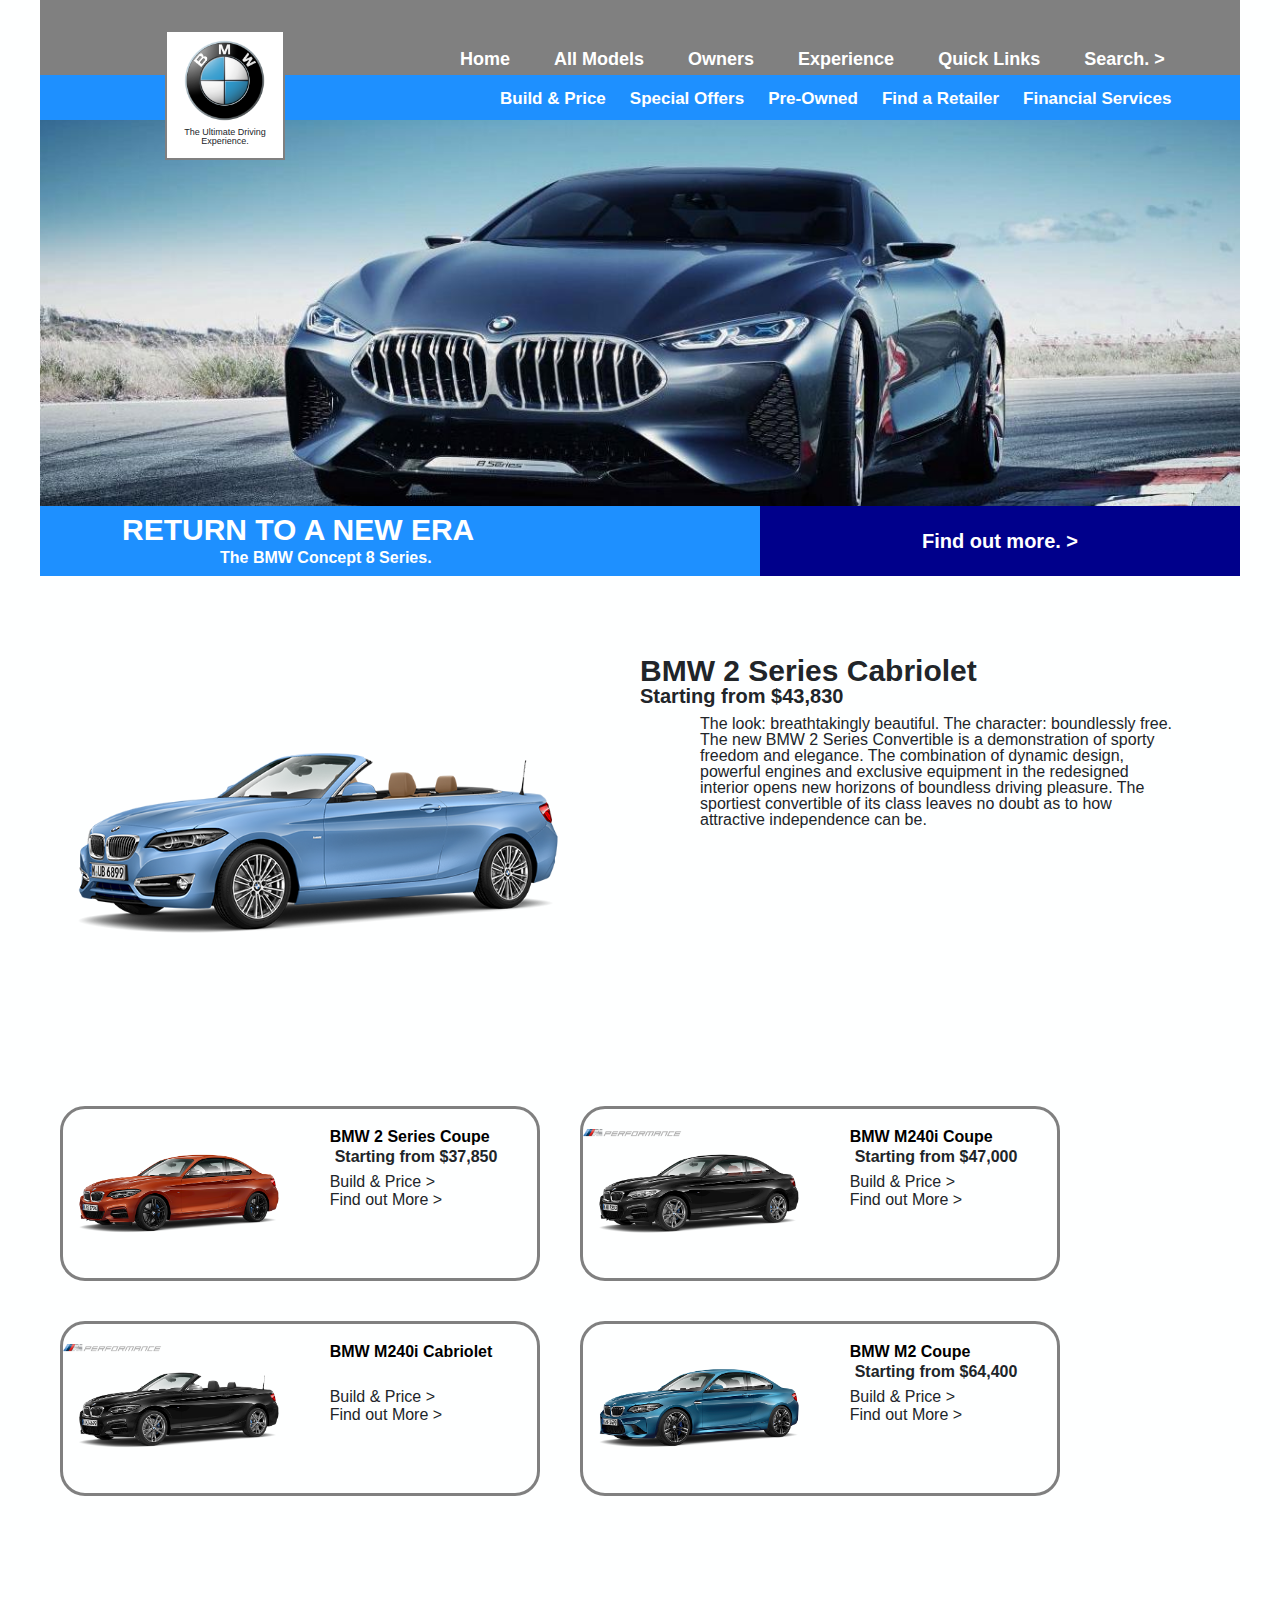
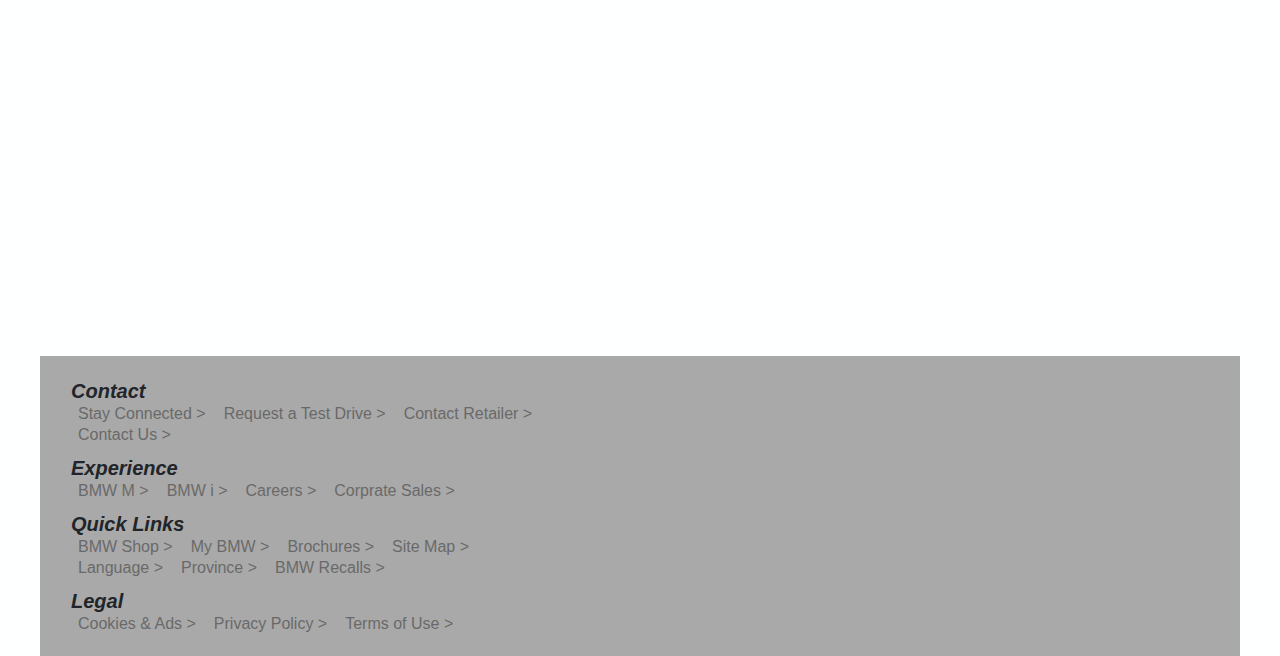
<file: HTML/productpage3.html>
<!DOCTYPE html>
<html lang="en-CA">

<head>
  <!-- Required meta tags -->
  <meta charset="utf-8">
  <meta name="viewport" content="width=device-width, initial-scale=1, shrink-to-fit=no">
  <title>Product Page 3</title>

  <!-- Bootstrap CSS -->
  <link rel="stylesheet" href="../css/min/main.css">
</head>

<body>


  <!------ Navigation ------>

  <div class="box1">
    <div class="nav1">
      <ul>
        <li class="home"><a href="../index.html">Home</a></li>
        <li class="allmodels"><a href="../HTML/productgallery.html">All Models</a></li>
        <li class="owners">Owners</li>
        <li class="experience">Experience</li>
        <li class="quicklinks">Quick Links</li>
        <li class="search">Search. ></li>
      </ul>
    </div>
  </div>
  <div class="box2">
    <div class="nav2">
      <ul>
        <li class="build">Build & Price</li>
        <li class="specialoffers">Special Offers</li>
        <li class="preowned">Pre-Owned</li>
        <li class="findretailer">Find a Retailer</li>
        <li class="financial">Financial Services</li>
      </ul>
    </div>

    <!------ End Navigation ------>
    <!------ Logo ------>

  </div>
  <div class="box3">
    <div class="bmwlogo"></div>
    <div class="bmwmotto">
      <p class="mottotext">The Ultimate Driving Experience.</p>
    </div>
  </div>

  <!------ End Logo ------>
  <!------ Header ------>

  <div class="headerimage"></div>
  <div class="headdiv">
    <div class="headleft">
      <div class="headtop">
        <p class="headtitle">RETURN TO A NEW ERA</p>
      </div>
      <div class="headbottom">
        <p class="headdes">The BMW Concept 8 Series.</p>
      </div>
    </div>
    <div class="headright">
      <p class="findmore"><a href="productgallery.html">Find out more. ></a></p>
    </div>
  </div>

  <!------ End Header ------>

  <div class="itempbox">

    <div class="itempreviewpic3"></div>

    <div class="itempreviewname">
      <p>BMW 2 Series Cabriolet</p>
    </div>

    <div class="itempreviewprice">
      <p>Starting from $43,830</p>
    </div>

    <div class="itempreviewdec">
      <p>The look: breathtakingly beautiful. The character: boundlessly free. The new BMW 2 Series Convertible is a demonstration of sporty freedom and elegance. The combination of dynamic design, powerful engines and exclusive equipment in the redesigned
        interior opens new horizons of boundless driving pleasure. The sportiest convertible of its class leaves no doubt as to how attractive independence can be.</p>
    </div>


  </div>

  <div class="itemgallery">
    <div class="seriesitems">
      <div class="itemimage1"></div>
      <div class="seriesitemsbox">
        <div class="itemtitle">
          <p><a href="productpage3.html">BMW 2 Series Coupe</a></p>
        </div>
        <div class="itemprice">
          <p>Starting from $37,850</p>
        </div>
        <div class="itemlink">
          <p>Build & Price ></p>
        </div>
        <div class="itemlink">
          <p>Find out More ></p>
        </div>
      </div>
    </div>
    <div class="seriesitems">
      <div class="itemimage2"></div>
      <div class="seriesitemsbox">
        <div class="itemtitle">
          <p><a href="productpage2.html">BMW M240i Coupe</a></p>
        </div>
        <div class="itemprice">
          <p>Starting from $47,000</p>
        </div>
        <div class="itemlink">
          <p>Build & Price ></p>
        </div>
        <div class="itemlink">
          <p>Find out More ></p>
        </div>
      </div>
    </div>
    <div class="seriesitems">
      <div class="itemimage4"></div>
      <div class="seriesitemsbox">
        <div class="itemtitle">
          <p><a href="productpage4.html">BMW M240i Cabriolet</a></p>
        </div>
        <div class="itemprice"></div>
        <div class="itemlink">
          <p>Build & Price ></p>
        </div>
        <div class="itemlink">
          <p>Find out More ></p>
        </div>
      </div>
    </div>
    <div class="seriesitems">
      <div class="itemimage5"></div>
      <div class="seriesitemsbox">
        <div class="itemtitle">
          <p><a href="productpage5.html">BMW M2 Coupe</a></p>
        </div>
        <div class="itemprice">
          <p>Starting from $64,400</p>
        </div>
        <div class="itemlink">
          <p>Build & Price ></p>
        </div>
        <div class="itemlink">
          <p>Find out More ></p>
        </div>
      </div>
    </div>
  </div>

  <!------ Footer ------>

  <div class="footerdiv">
    <div class="footerleft">
      <div class="innerleft">
        <div class="footertitle">
          <p class="ftitle">Contact</p>
          <nav class="footernav">
            <ul>
              <li class="footeritems">Stay Connected ></li>
              <li class="footeritems">Request a Test Drive ></li>
              <li class="footeritems">Contact Retailer ></li>
              <li class="footeritems">Contact Us ></li>
            </ul>
          </nav>
        </div>
        <div class="footertitle">
          <p class="ftitle">Experience</p>
          <nav class="footernav">
            <ul>
              <li class="footeritems">BMW M ></li>
              <li class="footeritems">BMW i ></li>
              <li class="footeritems">Careers ></li>
              <li class="footeritems">Corprate Sales ></li>
            </ul>
          </nav>
        </div>
        <div class="footertitle">
          <p class="ftitle">Quick Links</p>
          <nav class="footernav">
            <ul>
              <li class="footeritems">BMW Shop ></li>
              <li class="footeritems">My BMW ></li>
              <li class="footeritems">Brochures ></li>
              <li class="footeritems">Site Map ></li>
              <li class="footeritems">Language ></li>
              <li class="footeritems">Province ></li>
              <li class="footeritems">BMW Recalls ></li>
            </ul>
          </nav>
        </div>
        <div class="footertitle">
          <p class="ftitle">Legal</p>
          <nav class="footernav">
            <ul>
              <li class="footeritems">Cookies & Ads ></li>
              <li class="footeritems">Privacy Policy ></li>
              <li class="footeritems">Terms of Use ></li>
            </ul>
          </nav>
        </div>
      </div>
    </div>
  </div>

  <!------ End Footer ------>


  <!-- Optional JavaScript -->
  <!-- jQuery first, then Popper.js, then Bootstrap JS -->
  <script src="https://code.jquery.com/jquery-3.2.1.slim.min.js" integrity="sha384-KJ3o2DKtIkvYIK3UENzmM7KCkRr/rE9/Qpg6aAZGJwFDMVNA/GpGFF93hXpG5KkN" crossorigin="anonymous">
  </script>
  <script src="https://cdnjs.cloudflare.com/ajax/libs/popper.js/1.11.0/umd/popper.min.js" integrity="sha384-b/U6ypiBEHpOf/4+1nzFpr53nxSS+GLCkfwBdFNTxtclqqenISfwAzpKaMNFNmj4" crossorigin="anonymous">
  </script>
  <script src="https://maxcdn.bootstrapcdn.com/bootstrap/4.0.0-beta/js/bootstrap.min.js" integrity="sha384-h0AbiXch4ZDo7tp9hKZ4TsHbi047NrKGLO3SEJAg45jXxnGIfYzk4Si90RDIqNm1" crossorigin="anonymous">
  </script>
</body>

</html>
</file>
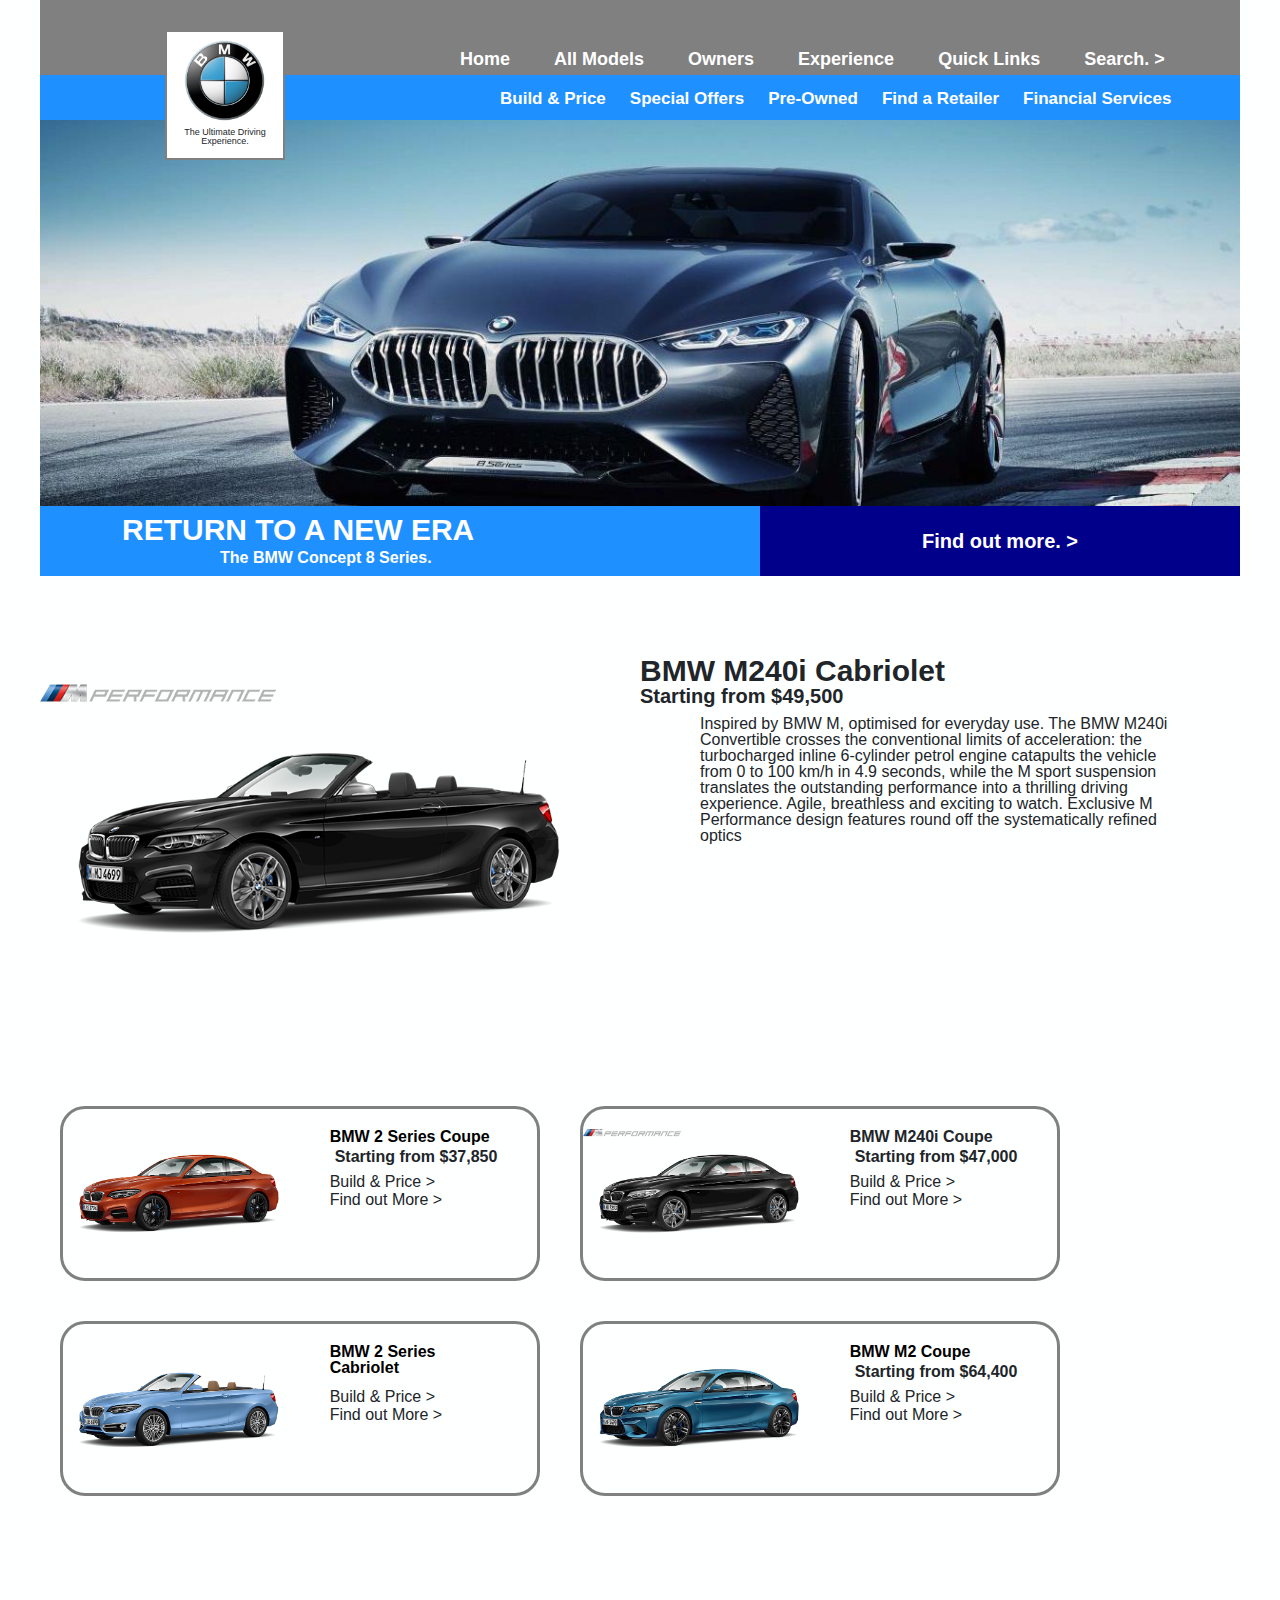
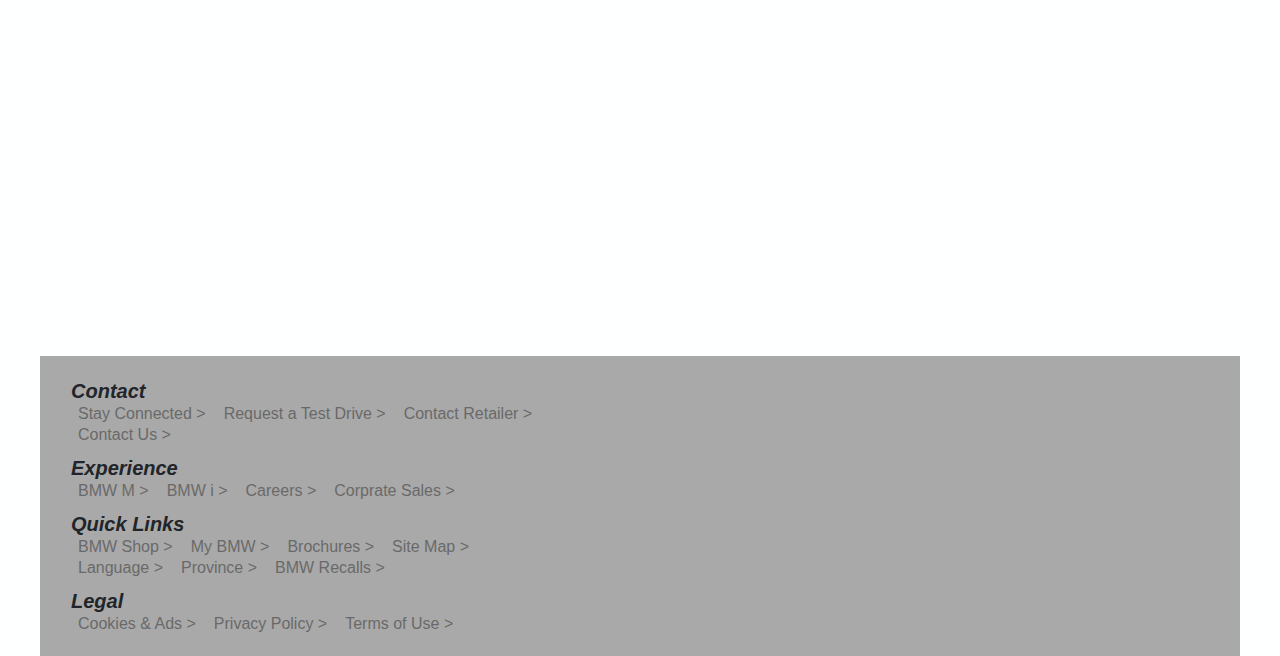
<file: HTML/productpage4.html>
<!DOCTYPE html>
<html lang="en-CA">

<head>
  <!-- Required meta tags -->
  <meta charset="utf-8">
  <meta name="viewport" content="width=device-width, initial-scale=1, shrink-to-fit=no">
  <title>Product Page 4</title>

  <!-- Bootstrap CSS -->
  <link rel="stylesheet" href="../css/min/main.css">
</head>

<body>

  <!------ Navigation ------>

  <div class="box1">
    <div class="nav1">
      <ul>
        <li class="home"><a href="../index.html">Home</a></li>
        <li class="allmodels"><a href="../HTML/productgallery.html">All Models</a></li>
        <li class="owners">Owners</li>
        <li class="experience">Experience</li>
        <li class="quicklinks">Quick Links</li>
        <li class="search">Search. ></li>
      </ul>
    </div>
  </div>
  <div class="box2">
    <div class="nav2">
      <ul>
        <li class="build">Build & Price</li>
        <li class="specialoffers">Special Offers</li>
        <li class="preowned">Pre-Owned</li>
        <li class="findretailer">Find a Retailer</li>
        <li class="financial">Financial Services</li>
      </ul>
    </div>

    <!------ End Navigation ------>
    <!------ Logo ------>

  </div>
  <div class="box3">
    <div class="bmwlogo"></div>
    <div class="bmwmotto">
      <p class="mottotext">The Ultimate Driving Experience.</p>
    </div>
  </div>

  <!------ End Logo ------>
  <!------ Header ------>

  <div class="headerimage"></div>
  <div class="headdiv">
    <div class="headleft">
      <div class="headtop">
        <p class="headtitle">RETURN TO A NEW ERA</p>
      </div>
      <div class="headbottom">
        <p class="headdes">The BMW Concept 8 Series.</p>
      </div>
    </div>
    <div class="headright">
      <p class="findmore"><a href="productgallery.html">Find out more. ></a></p>
    </div>
  </div>

  <!------ End Header ------>

  <div class="itempbox">

    <div class="itempreviewpic4"></div>

    <div class="itempreviewname">
      <p>BMW M240i Cabriolet</p>
    </div>

    <div class="itempreviewprice">
      <p>Starting from $49,500</p>
    </div>

    <div class="itempreviewdec">
      <p>Inspired by BMW M, optimised for everyday use. The BMW M240i Convertible crosses the conventional limits of acceleration: the turbocharged inline 6-cylinder petrol engine catapults the vehicle from 0 to 100 km/h in 4.9 seconds, while the M sport
        suspension translates the outstanding performance into a thrilling driving experience. Agile, breathless and exciting to watch. Exclusive M Performance design features round off the systematically refined optics </p>
    </div>


  </div>

  <div class="itemgallery">
    <div class="seriesitems">
      <div class="itemimage1"></div>
      <div class="seriesitemsbox">
        <div class="itemtitle">
          <p><a href="productpage3.html">BMW 2 Series Coupe</a></p>
        </div>
        <div class="itemprice">
          <p>Starting from $37,850</p>
        </div>
        <div class="itemlink">
          <p>Build & Price ></p>
        </div>
        <div class="itemlink">
          <p>Find out More ></p>
        </div>
      </div>
    </div>
    <div class="seriesitems">
      <div class="itemimage2"></div>
      <div class="seriesitemsbox">
        <div class="itemtitle">
          <p>BMW M240i Coupe</p>
        </div>
        <div class="itemprice">
          <p>Starting from $47,000</p>
        </div>
        <div class="itemlink">
          <p>Build & Price ></p>
        </div>
        <div class="itemlink">
          <p>Find out More ></p>
        </div>
      </div>
    </div>
    <div class="seriesitems">
      <div class="itemimage3"></div>
      <div class="seriesitemsbox">
        <div class="itemtitle">
          <p><a href="productpage3.html">BMW 2 Series Cabriolet</a></p>
        </div>
        <div class="itemprice"></div>
        <div class="itemlink">
          <p>Build & Price ></p>
        </div>
        <div class="itemlink">
          <p>Find out More ></p>
        </div>
      </div>
    </div>
    <div class="seriesitems">
      <div class="itemimage5"></div>
      <div class="seriesitemsbox">
        <div class="itemtitle">
          <p><a href="productpage5.html">BMW M2 Coupe</a></p>
        </div>
        <div class="itemprice">
          <p>Starting from $64,400</p>
        </div>
        <div class="itemlink">
          <p>Build & Price ></p>
        </div>
        <div class="itemlink">
          <p>Find out More ></p>
        </div>
      </div>
    </div>
  </div>

  <!------ Footer ------>

  <div class="footerdiv">
    <div class="footerleft">
      <div class="innerleft">
        <div class="footertitle">
          <p class="ftitle">Contact</p>
          <nav class="footernav">
            <ul>
              <li class="footeritems">Stay Connected ></li>
              <li class="footeritems">Request a Test Drive ></li>
              <li class="footeritems">Contact Retailer ></li>
              <li class="footeritems">Contact Us ></li>
            </ul>
          </nav>
        </div>
        <div class="footertitle">
          <p class="ftitle">Experience</p>
          <nav class="footernav">
            <ul>
              <li class="footeritems">BMW M ></li>
              <li class="footeritems">BMW i ></li>
              <li class="footeritems">Careers ></li>
              <li class="footeritems">Corprate Sales ></li>
            </ul>
          </nav>
        </div>
        <div class="footertitle">
          <p class="ftitle">Quick Links</p>
          <nav class="footernav">
            <ul>
              <li class="footeritems">BMW Shop ></li>
              <li class="footeritems">My BMW ></li>
              <li class="footeritems">Brochures ></li>
              <li class="footeritems">Site Map ></li>
              <li class="footeritems">Language ></li>
              <li class="footeritems">Province ></li>
              <li class="footeritems">BMW Recalls ></li>
            </ul>
          </nav>
        </div>
        <div class="footertitle">
          <p class="ftitle">Legal</p>
          <nav class="footernav">
            <ul>
              <li class="footeritems">Cookies & Ads ></li>
              <li class="footeritems">Privacy Policy ></li>
              <li class="footeritems">Terms of Use ></li>
            </ul>
          </nav>
        </div>
      </div>
    </div>
  </div>

  <!------ End Footer ------>



  <!-- Optional JavaScript -->
  <!-- jQuery first, then Popper.js, then Bootstrap JS -->
  <script src="https://code.jquery.com/jquery-3.2.1.slim.min.js" integrity="sha384-KJ3o2DKtIkvYIK3UENzmM7KCkRr/rE9/Qpg6aAZGJwFDMVNA/GpGFF93hXpG5KkN" crossorigin="anonymous">
  </script>
  <script src="https://cdnjs.cloudflare.com/ajax/libs/popper.js/1.11.0/umd/popper.min.js" integrity="sha384-b/U6ypiBEHpOf/4+1nzFpr53nxSS+GLCkfwBdFNTxtclqqenISfwAzpKaMNFNmj4" crossorigin="anonymous">
  </script>
  <script src="https://maxcdn.bootstrapcdn.com/bootstrap/4.0.0-beta/js/bootstrap.min.js" integrity="sha384-h0AbiXch4ZDo7tp9hKZ4TsHbi047NrKGLO3SEJAg45jXxnGIfYzk4Si90RDIqNm1" crossorigin="anonymous">
  </script>
</body>

</html>
</file>
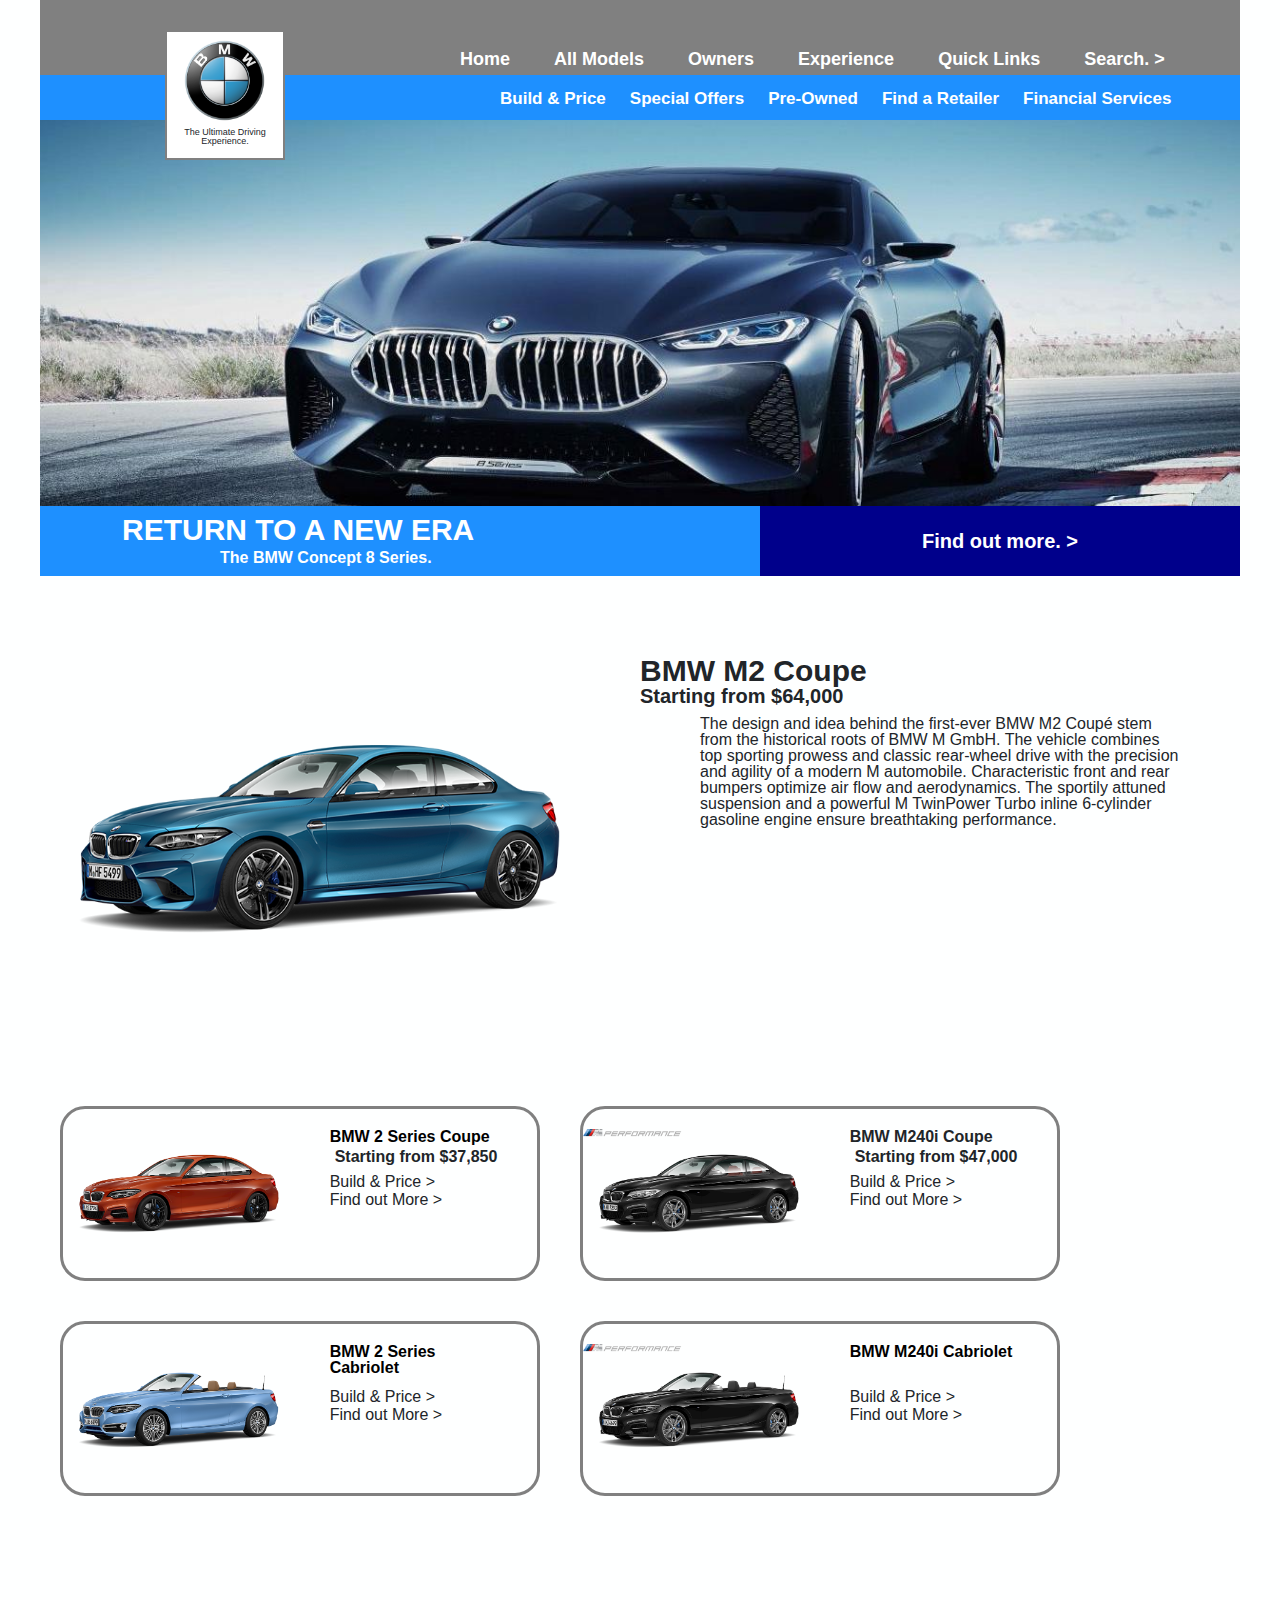
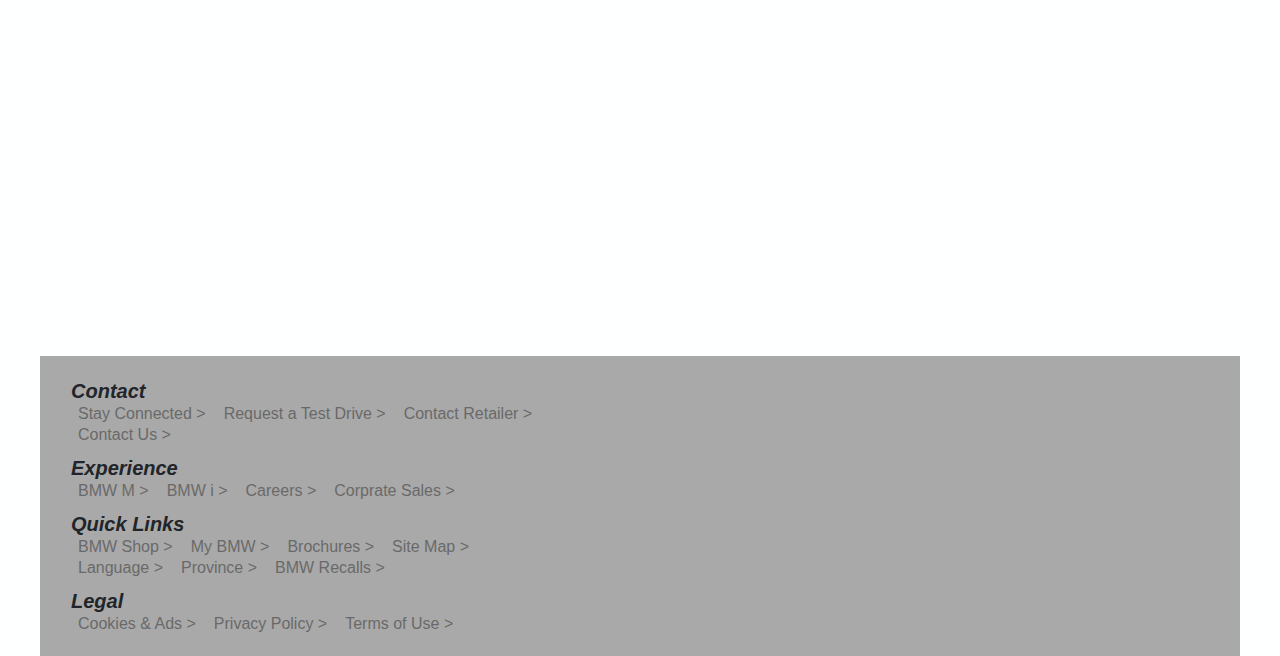
<file: HTML/productpage5.html>
<!DOCTYPE html>
<html lang="en-CA">

<head>
  <!-- Required meta tags -->
  <meta charset="utf-8">
  <meta name="viewport" content="width=device-width, initial-scale=1, shrink-to-fit=no">
  <title>Product Page 5</title>

  <!-- Bootstrap CSS -->
  <link rel="stylesheet" href="../css/min/main.css">
</head>

<body>

  <!------ Navigation ------>

  <div class="box1">
    <div class="nav1">
      <ul>
        <li class="home"><a href="../index.html">Home</a></li>
        <li class="allmodels"><a href="../HTML/productgallery.html">All Models</a></li>
        <li class="owners">Owners</li>
        <li class="experience">Experience</li>
        <li class="quicklinks">Quick Links</li>
        <li class="search">Search. ></li>
      </ul>
    </div>
  </div>
  <div class="box2">
    <div class="nav2">
      <ul>
        <li class="build">Build & Price</li>
        <li class="specialoffers">Special Offers</li>
        <li class="preowned">Pre-Owned</li>
        <li class="findretailer">Find a Retailer</li>
        <li class="financial">Financial Services</li>
      </ul>
    </div>

    <!------ End Navigation ------>
    <!------ Logo ------>

  </div>
  <div class="box3">
    <div class="bmwlogo"></div>
    <div class="bmwmotto">
      <p class="mottotext">The Ultimate Driving Experience.</p>
    </div>
  </div>

  <!------ End Logo ------>
  <!------ Header ------>

  <div class="headerimage"></div>
  <div class="headdiv">
    <div class="headleft">
      <div class="headtop">
        <p class="headtitle">RETURN TO A NEW ERA</p>
      </div>
      <div class="headbottom">
        <p class="headdes">The BMW Concept 8 Series.</p>
      </div>
    </div>
    <div class="headright">
      <p class="findmore"><a href="productgallery.html">Find out more. ></a></p>
    </div>
  </div>

  <!------ End Header ------>

  <div class="itempbox">

    <div class="itempreviewpic5"></div>

    <div class="itempreviewname">
      <p>BMW M2 Coupe</p>
    </div>

    <div class="itempreviewprice">
      <p>Starting from $64,000</p>
    </div>

    <div class="itempreviewdec">
      <p>The design and idea behind the first-ever BMW M2 Coupé stem from the historical roots of BMW M GmbH. The vehicle combines top sporting prowess and classic rear-wheel drive with the precision and agility of a modern M automobile. Characteristic front
        and rear bumpers optimize air flow and aerodynamics. The sportily attuned suspension and a powerful M TwinPower Turbo inline 6-cylinder gasoline engine ensure breathtaking performance.</p>
    </div>


  </div>

  <div class="itemgallery">
    <div class="seriesitems">
      <div class="itemimage1"></div>
      <div class="seriesitemsbox">
        <div class="itemtitle">
          <p><a href="productpage3.html">BMW 2 Series Coupe</a></p>
        </div>
        <div class="itemprice">
          <p>Starting from $37,850</p>
        </div>
        <div class="itemlink">
          <p>Build & Price ></p>
        </div>
        <div class="itemlink">
          <p>Find out More ></p>
        </div>
      </div>
    </div>
    <div class="seriesitems">
      <div class="itemimage2"></div>
      <div class="seriesitemsbox">
        <div class="itemtitle">
          <p>BMW M240i Coupe</p>
        </div>
        <div class="itemprice">
          <p>Starting from $47,000</p>
        </div>
        <div class="itemlink">
          <p>Build & Price ></p>
        </div>
        <div class="itemlink">
          <p>Find out More ></p>
        </div>
      </div>
    </div>
    <div class="seriesitems">
      <div class="itemimage3"></div>
      <div class="seriesitemsbox">
        <div class="itemtitle">
          <p><a href="productpage3.html">BMW 2 Series Cabriolet</a></p>
        </div>
        <div class="itemprice"></div>
        <div class="itemlink">
          <p>Build & Price ></p>
        </div>
        <div class="itemlink">
          <p>Find out More ></p>
        </div>
      </div>
    </div>
    <div class="seriesitems">
      <div class="itemimage4"></div>
      <div class="seriesitemsbox">
        <div class="itemtitle">
          <p><a href="productpage4.html">BMW M240i Cabriolet</a></p>
        </div>
        <div class="itemprice"></div>
        <div class="itemlink">
          <p>Build & Price ></p>
        </div>
        <div class="itemlink">
          <p>Find out More ></p>
        </div>
      </div>
    </div>
  </div>

  <!------ Footer ------>

  <div class="footerdiv">
    <div class="footerleft">
      <div class="innerleft">
        <div class="footertitle">
          <p class="ftitle">Contact</p>
          <nav class="footernav">
            <ul>
              <li class="footeritems">Stay Connected ></li>
              <li class="footeritems">Request a Test Drive ></li>
              <li class="footeritems">Contact Retailer ></li>
              <li class="footeritems">Contact Us ></li>
            </ul>
          </nav>
        </div>
        <div class="footertitle">
          <p class="ftitle">Experience</p>
          <nav class="footernav">
            <ul>
              <li class="footeritems">BMW M ></li>
              <li class="footeritems">BMW i ></li>
              <li class="footeritems">Careers ></li>
              <li class="footeritems">Corprate Sales ></li>
            </ul>
          </nav>
        </div>
        <div class="footertitle">
          <p class="ftitle">Quick Links</p>
          <nav class="footernav">
            <ul>
              <li class="footeritems">BMW Shop ></li>
              <li class="footeritems">My BMW ></li>
              <li class="footeritems">Brochures ></li>
              <li class="footeritems">Site Map ></li>
              <li class="footeritems">Language ></li>
              <li class="footeritems">Province ></li>
              <li class="footeritems">BMW Recalls ></li>
            </ul>
          </nav>
        </div>
        <div class="footertitle">
          <p class="ftitle">Legal</p>
          <nav class="footernav">
            <ul>
              <li class="footeritems">Cookies & Ads ></li>
              <li class="footeritems">Privacy Policy ></li>
              <li class="footeritems">Terms of Use ></li>
            </ul>
          </nav>
        </div>
      </div>
    </div>
  </div>

  <!------ End Footer ------>



  <!-- Optional JavaScript -->
  <!-- jQuery first, then Popper.js, then Bootstrap JS -->
  <script src="https://code.jquery.com/jquery-3.2.1.slim.min.js" integrity="sha384-KJ3o2DKtIkvYIK3UENzmM7KCkRr/rE9/Qpg6aAZGJwFDMVNA/GpGFF93hXpG5KkN" crossorigin="anonymous">
  </script>
  <script src="https://cdnjs.cloudflare.com/ajax/libs/popper.js/1.11.0/umd/popper.min.js" integrity="sha384-b/U6ypiBEHpOf/4+1nzFpr53nxSS+GLCkfwBdFNTxtclqqenISfwAzpKaMNFNmj4" crossorigin="anonymous">
  </script>
  <script src="https://maxcdn.bootstrapcdn.com/bootstrap/4.0.0-beta/js/bootstrap.min.js" integrity="sha384-h0AbiXch4ZDo7tp9hKZ4TsHbi047NrKGLO3SEJAg45jXxnGIfYzk4Si90RDIqNm1" crossorigin="anonymous">
  </script>
</body>

</html>
</file>
